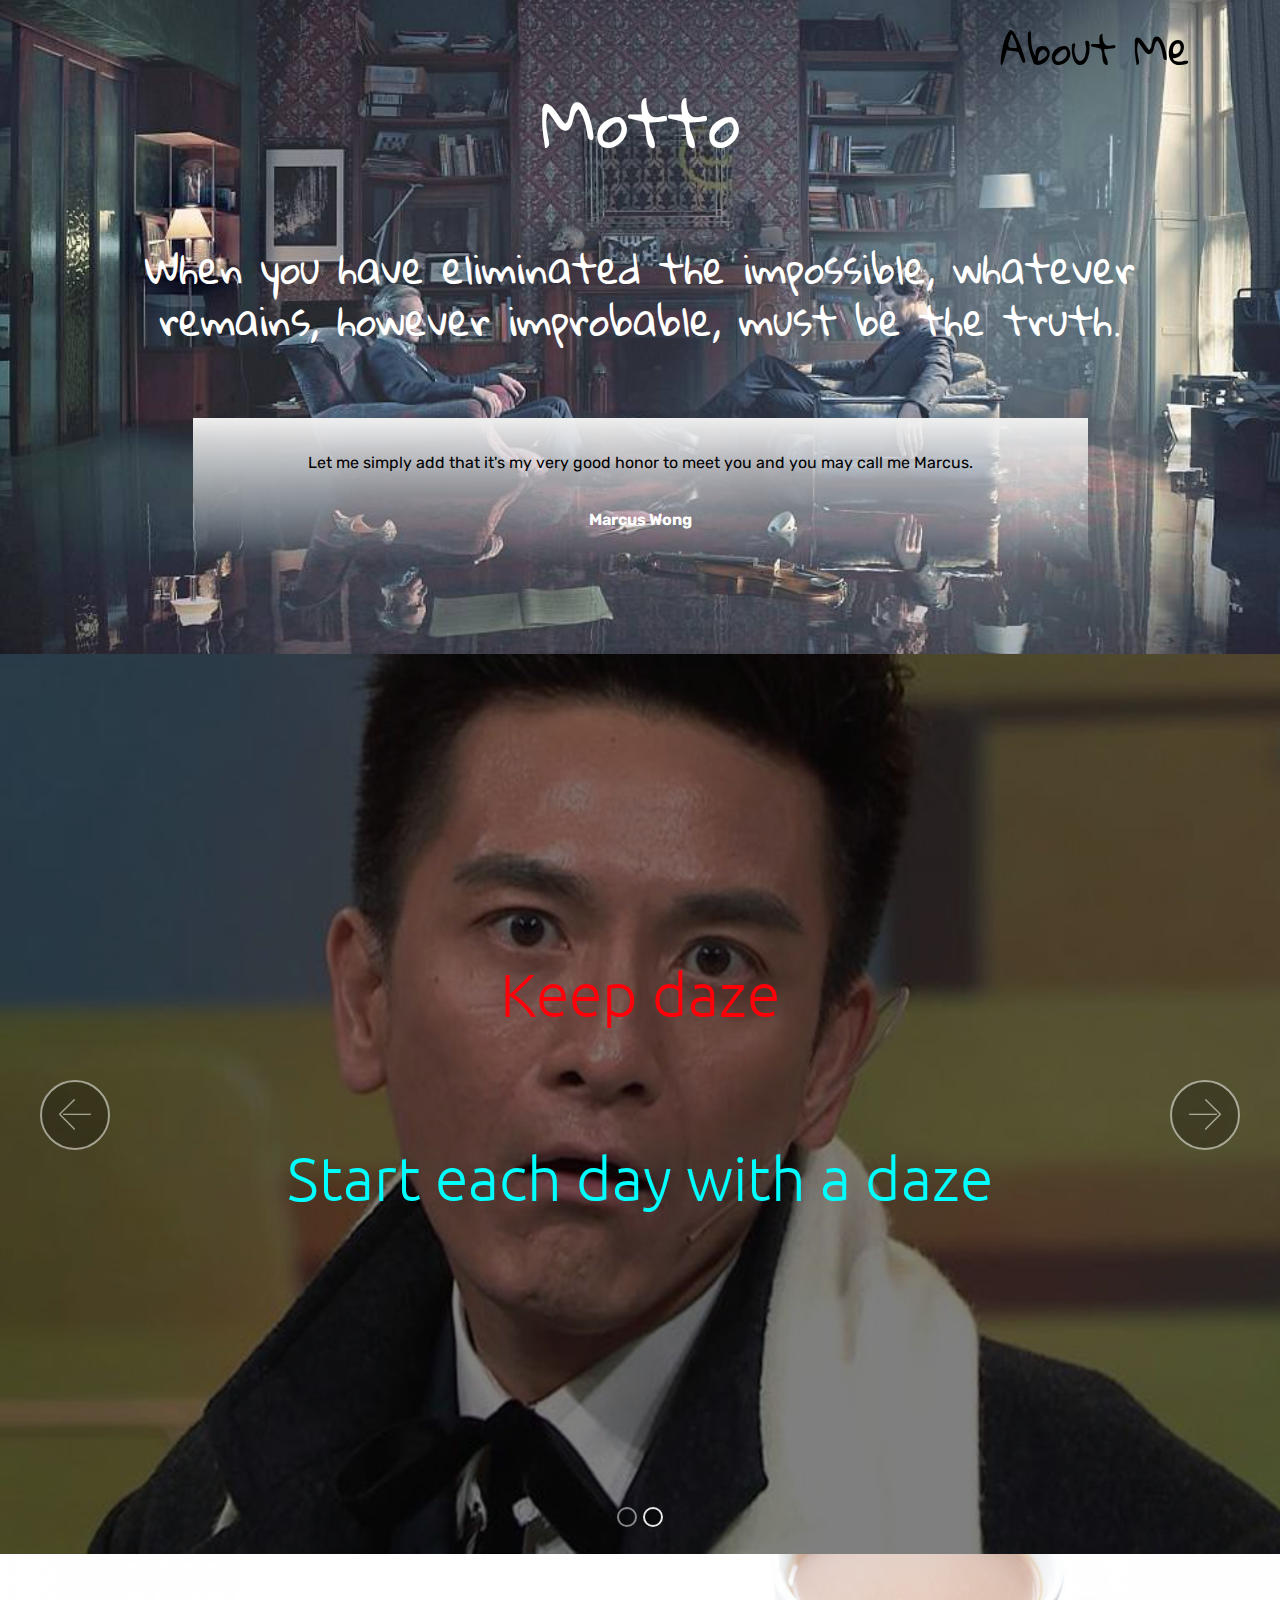
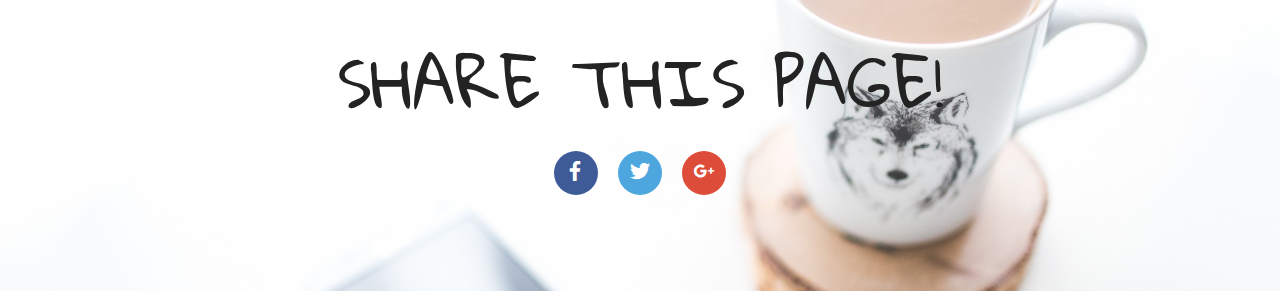
<file: index.html>
<!DOCTYPE html>
<html>
<head>
  <!-- Site made with Mobirise Website Builder v4.3.2, https://mobirise.com -->
  <meta charset="UTF-8">
  <meta http-equiv="X-UA-Compatible" content="IE=edge">
  <meta name="generator" content="Mobirise v4.3.2, mobirise.com">
  <meta name="viewport" content="width=device-width, initial-scale=1">
  <link rel="shortcut icon" href="assets/images/logo2.png" type="image/x-icon">
  <meta name="description" content="">
  <title>Home</title>
  <link rel="stylesheet" href="assets/web/assets/mobirise-icons/mobirise-icons.css">
  <link rel="stylesheet" href="assets/tether/tether.min.css">
  <link rel="stylesheet" href="assets/bootstrap/css/bootstrap.min.css">
  <link rel="stylesheet" href="assets/bootstrap/css/bootstrap-grid.min.css">
  <link rel="stylesheet" href="assets/bootstrap/css/bootstrap-reboot.min.css">
  <link rel="stylesheet" href="assets/dropdown/css/style.css">
  <link rel="stylesheet" href="assets/socicon/css/styles.css">
  <link rel="stylesheet" href="assets/theme/css/style.css">
  <link rel="stylesheet" href="assets/mobirise/css/mbr-additional.css" type="text/css">
  
  
  
</head>
<body>
<section class="menu cid-qxcm8Wcp0K" once="menu" id="menu1-e" data-rv-view="616">

    

    <nav class="navbar navbar-expand beta-menu navbar-dropdown align-items-center navbar-fixed-top navbar-toggleable-sm bg-color transparent">
        <button class="navbar-toggler navbar-toggler-right" type="button" data-toggle="collapse" data-target="#navbarSupportedContent" aria-controls="navbarSupportedContent" aria-expanded="false" aria-label="Toggle navigation">
            <div class="hamburger">
                <span></span>
                <span></span>
                <span></span>
                <span></span>
            </div>
        </button>
        <div class="menu-logo">
            <div class="navbar-brand">
                
                
            </div>
        </div>
        <div class="collapse navbar-collapse" id="navbarSupportedContent">
            <ul class="navbar-nav nav-dropdown nav-right navbar-nav-top-padding" data-app-modern-menu="true"><li class="nav-item">
                    <a class="nav-link link text-black display-5" href="page1.html">
                        
                        About Me</a>
                </li></ul>
            
        </div>
    </nav>
</section>

<section class="engine"><a href="https://mobirise.co/k">free bootstrap templates</a></section><section class="testimonials5 cid-qCtRHhGhVc" id="testimonials5-17" data-rv-view="618">

    

    
    <div class="container">
        <div class="media-container-row">
            <div class="title col-12 align-center">
                <h2 class="pb-3 mbr-fonts-style display-2">
                    Motto<br><br></h2>
                <h3 class="mbr-section-subtitle mbr-light pb-3 mbr-fonts-style display-5">When you have eliminated the impossible, whatever remains, however improbable, must be the truth.</h3>
            </div>
        </div>
    </div>

    <div class="container">
        <div class="media-container-column">
            

            
        <div class="mbr-testimonial align-center col-12 col-md-10">
                <div class="panel-item">
                    <div class="card-block">
                        
                        <p class="mbr-text mbr-fonts-style mbr-white display-7">
                           Let me simply add that it's my very good honor to meet you and you may call me Marcus.</p>
                    </div>
                    <div class="card-footer">
                        <div class="mbr-author-name mbr-bold mbr-fonts-style mbr-white display-7">
                             Marcus Wong</div>
                        
                    </div>
                </div>
            </div></div>
    </div>   
</section>

<section class="carousel slide cid-qCtwaPrvh5" data-interval="false" id="slider1-v" data-rv-view="624">

    

    <div class="full-screen"><div class="mbr-slider slide carousel" data-pause="true" data-keyboard="false" data-ride="false" data-interval="false"><ol class="carousel-indicators"><li data-app-prevent-settings="" data-target="#slider1-v" data-slide-to="0"></li><li data-app-prevent-settings="" data-target="#slider1-v" class=" active" data-slide-to="1"></li></ol><div class="carousel-inner" role="listbox"><div class="carousel-item slider-fullscreen-image" data-bg-video-slide="false" style="background-image: url(assets/images/601646-1920x924.jpg);"><div class="container container-slide"><div class="image_wrapper"><div class="mbr-overlay"></div><img src="assets/images/601646-1920x924.jpg"><div class="carousel-caption justify-content-center"><div class="col-10 align-center"><h2 class="mbr-fonts-style display-1">Brave Forward</h2><p class="lead mbr-text mbr-fonts-style display-1">Step out of comfort zone<br></p></div></div></div></div></div><div class="carousel-item slider-fullscreen-image active" data-bg-video-slide="false" style="background-image: url(assets/images/23754672-10156022146598319-7751006013330999998-n-1920x1080.jpg);"><div class="container container-slide"><div class="image_wrapper"><div class="mbr-overlay"></div><img src="assets/images/23754672-10156022146598319-7751006013330999998-n-1920x1080.jpg"><div class="carousel-caption justify-content-center"><div class="col-10 align-center"><h2 class="mbr-fonts-style display-1">Keep daze</h2><p class="lead mbr-text mbr-fonts-style display-1"><br>Start each day with a daze</p></div></div></div></div></div></div><a data-app-prevent-settings="" class="carousel-control carousel-control-prev" role="button" data-slide="prev" href="#slider1-v"><span aria-hidden="true" class="mbri-left mbr-iconfont"></span><span class="sr-only">Previous</span></a><a data-app-prevent-settings="" class="carousel-control carousel-control-next" role="button" data-slide="next" href="#slider1-v"><span aria-hidden="true" class="mbri-right mbr-iconfont"></span><span class="sr-only">Next</span></a></div></div>

</section>

<section class="cid-qCtOasvcfz" id="social-buttons3-16" data-rv-view="633">
    
    

    

    <div class="container">
        <div class="media-container-row">
            <div class="col-md-8 align-center">
                <h2 class="pb-3 mbr-section-title mbr-fonts-style display-2">
                    SHARE THIS PAGE!
                </h2>
                <div>
                    <div class="mbr-social-likes">
                        <span class="btn btn-social socicon-bg-facebook facebook mx-2" title="Share link on Facebook">
                            <i class="socicon socicon-facebook"></i>
                        </span>
                        <span class="btn btn-social twitter socicon-bg-twitter mx-2" title="Share link on Twitter">
                            <i class="socicon socicon-twitter"></i>
                        </span>
                        <span class="btn btn-social plusone socicon-bg-googleplus mx-2" title="Share link on Google+">
                            <i class="socicon socicon-googleplus"></i>
                        </span>
                        
                        
                        
                        
                    </div>
                </div>
            </div>
        </div>
    </div>
</section>


  <script src="assets/web/assets/jquery/jquery.min.js"></script>
  <script src="assets/popper/popper.min.js"></script>
  <script src="assets/tether/tether.min.js"></script>
  <script src="assets/bootstrap/js/bootstrap.min.js"></script>
  <script src="assets/smooth-scroll/smooth-scroll.js"></script>
  <script src="assets/dropdown/js/script.min.js"></script>
  <script src="assets/touch-swipe/jquery.touch-swipe.min.js"></script>
  <script src="assets/jquery-mb-ytplayer/jquery.mb.ytplayer.min.js"></script>
  <script src="assets/jarallax/jarallax.min.js"></script>
  <script src="assets/bootstrap-carousel-swipe/bootstrap-carousel-swipe.js"></script>
  <script src="assets/social-likes/social-likes.js"></script>
  <script src="assets/jquery-mb-vimeo_player/jquery.mb.vimeo_player.js"></script>
  <script src="assets/theme/js/script.js"></script>
  <script src="assets/mobirise-slider-video/script.js"></script>
  
  
 <div id="scrollToTop" class="scrollToTop mbr-arrow-up"><a style="text-align: center;"><i class="mbri-down mbr-iconfont"></i></a></div>
  </body>
</html>
</file>
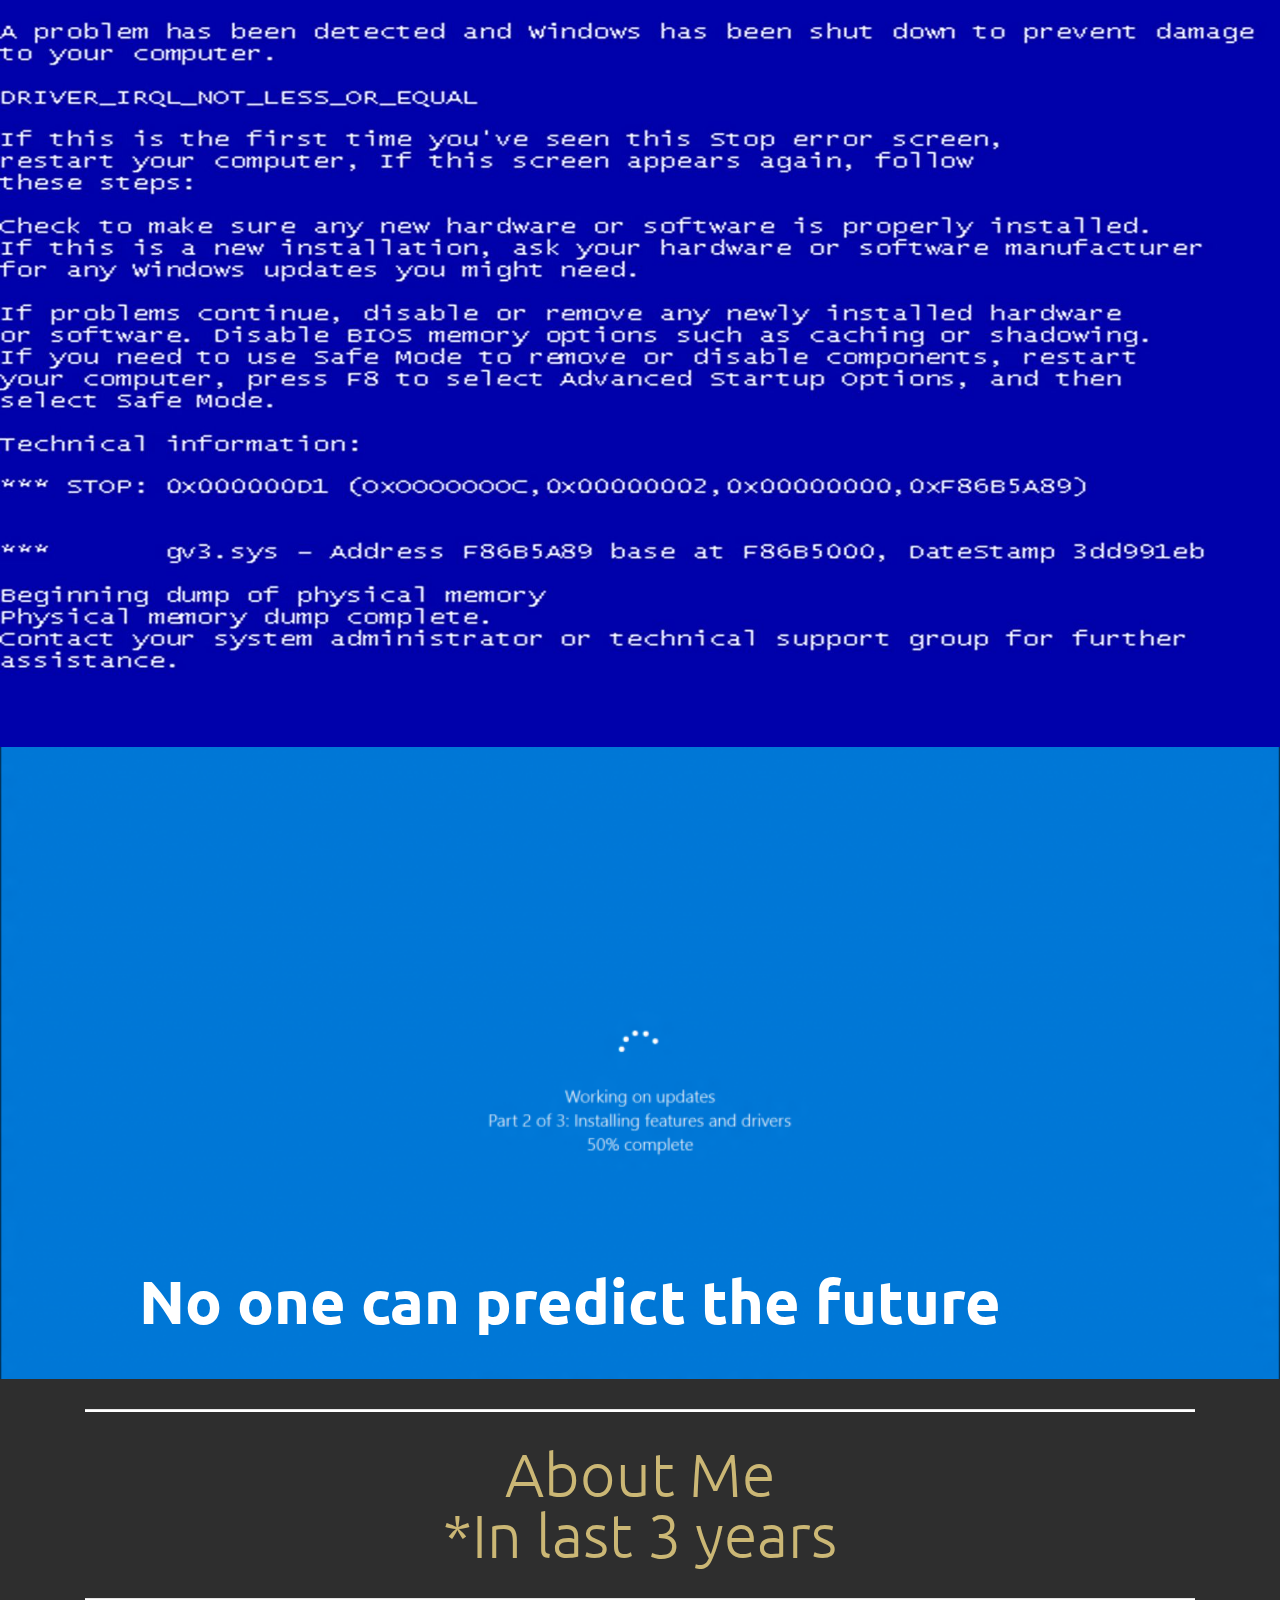
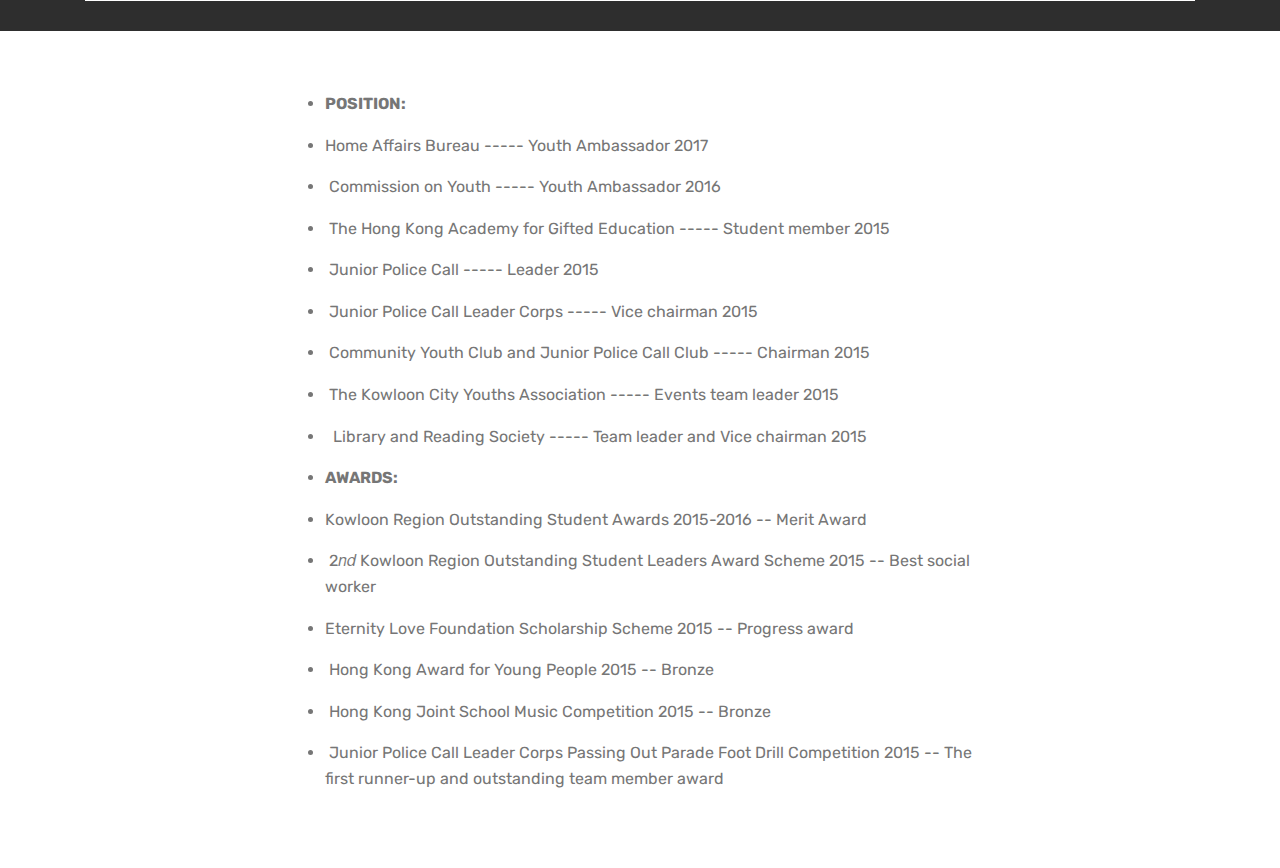
<file: page1.html>
<!DOCTYPE html>
<html>
<head>
  <!-- Site made with Mobirise Website Builder v4.3.2, https://mobirise.com -->
  <meta charset="UTF-8">
  <meta http-equiv="X-UA-Compatible" content="IE=edge">
  <meta name="generator" content="Mobirise v4.3.2, mobirise.com">
  <meta name="viewport" content="width=device-width, initial-scale=1">
  <link rel="shortcut icon" href="assets/images/logo2.png" type="image/x-icon">
  <meta name="description" content="">
  <title>About me</title>
  <link rel="stylesheet" href="assets/tether/tether.min.css">
  <link rel="stylesheet" href="assets/bootstrap/css/bootstrap.min.css">
  <link rel="stylesheet" href="assets/bootstrap/css/bootstrap-grid.min.css">
  <link rel="stylesheet" href="assets/bootstrap/css/bootstrap-reboot.min.css">
  <link rel="stylesheet" href="assets/theme/css/style.css">
  <link rel="stylesheet" href="assets/mobirise/css/mbr-additional.css" type="text/css">
  
  
  
</head>
<body>
<section class="cid-qCtEdSlzey" id="image2-14" data-rv-view="636">

    

    <figure class="mbr-figure">
        <div class="image-block" style="width: 100%;">
            <img src="assets/images/bsodwall-1851x1080.jpg" alt="Mobirise" title="" media-simple="true">
            
        </div>
    </figure>
</section>

<section class="engine"><a href="https://mobirise.co/l">free bootstrap theme</a></section><section class="cid-qCtHu4JfxL" id="image2-15" data-rv-view="638">

    

    <figure class="mbr-figure">
        <div class="image-block" style="width: 100%;">
            <img src="assets/images/new-upgrade-ui-1024x506.png" alt="Mobirise" title="" media-simple="true">
            <figcaption class="mbr-figure-caption mbr-figure-caption-over">
                <div class="container pb-5 mbr-white align-center mbr-fonts-style display-1"><strong>No one can predict the future</strong></div>
            </figcaption>
        </div>
    </figure>
</section>

<section class="mbr-section article content10 cid-qCtEbmnmhA" id="content10-13" data-rv-view="640">
    
     

    <div class="container">
        <div class="inner-container" style="width: 100%;">
            <hr class="line" style="width: 100%;">
            <div class="section-text align-center mbr-white mbr-fonts-style display-1">
                    About Me<br>*In last 3 years</div>
            <hr class="line" style="width: 100%;">
        </div>
    </div>
</section>

<section class="mbr-section article content12 cid-qCtDMgGt5e" id="content12-12" data-rv-view="642">
     

    <div class="container">
        <div class="media-container-row">
            <div class="mbr-text counter-container col-12 col-md-8 mbr-fonts-style display-7">
                <ul>
                    <li><strong>POSITION:</strong></li><li>Home Affairs Bureau ----- Youth Ambassador 2017
<br></li><li>&nbsp;Commission on Youth ----- Youth Ambassador 2016
</li><li>&nbsp;The Hong Kong Academy for Gifted Education ----- Student member 2015
</li><li>&nbsp;Junior Police Call ----- Leader 2015
</li><li>&nbsp;Junior Police Call Leader Corps ----- Vice chairman 2015
</li><li>&nbsp;Community Youth Club and Junior Police Call  Club ----- Chairman 2015
</li><li>&nbsp;The Kowloon City Youths Association ----- Events  team leader 2015
</li><li>&nbsp; Library and Reading Society ----- Team leader and Vice chairman 2015
</li>
                    <li><strong>AWARDS:&nbsp;</strong></li><li>Kowloon Region Outstanding Student Awards 2015-2016 -- Merit Award
</li><li>&nbsp;2𝑛𝑑 Kowloon Region Outstanding Student Leaders Award Scheme 2015 -- Best social worker 
</li><li>Eternity Love Foundation Scholarship Scheme 2015 -- Progress award
</li><li>&nbsp;Hong Kong Award for Young People 2015 -- Bronze
</li><li>&nbsp;Hong Kong Joint School Music Competition 2015 -- Bronze
</li><li>&nbsp;Junior Police Call Leader Corps Passing Out Parade Foot Drill Competition 2015 -- The first  runner-up and outstanding team member award</li>
                </ul>
            </div>
        </div>
    </div>
</section>


  <script src="assets/web/assets/jquery/jquery.min.js"></script>
  <script src="assets/popper/popper.min.js"></script>
  <script src="assets/tether/tether.min.js"></script>
  <script src="assets/bootstrap/js/bootstrap.min.js"></script>
  <script src="assets/smooth-scroll/smooth-scroll.js"></script>
  <script src="assets/theme/js/script.js"></script>
  
  
 <div id="scrollToTop" class="scrollToTop mbr-arrow-up"><a style="text-align: center;"><i class="mbri-down mbr-iconfont"></i></a></div>
  </body>
</html>
</file>
<file: assets/web/assets/mobirise-icons/mobirise-icons.css>
@font-face {
  font-family: 'MobiriseIcons';
  src:  url('mobirise-icons.eot?spat4u');
  src:  url('mobirise-icons.eot?spat4u#iefix') format('embedded-opentype'),
    url('mobirise-icons.ttf?spat4u') format('truetype'),
    url('mobirise-icons.woff?spat4u') format('woff'),
    url('mobirise-icons.svg?spat4u#MobiriseIcons') format('svg');
  font-weight: normal;
  font-style: normal;
}

[class^="mbri-"], [class*=" mbri-"] {
  /* use !important to prevent issues with browser extensions that change fonts */
  font-family: MobiriseIcons !important;
  speak: none;
  font-style: normal;
  font-weight: normal;
  font-variant: normal;
  text-transform: none;
  line-height: 1;

  /* Better Font Rendering =========== */
  -webkit-font-smoothing: antialiased;
  -moz-osx-font-smoothing: grayscale;
}

.mbri-add-submenu:before {
  content: "\e900";
}
.mbri-alert:before {
  content: "\e901";
}
.mbri-align-center:before {
  content: "\e902";
}
.mbri-align-justify:before {
  content: "\e903";
}
.mbri-align-left:before {
  content: "\e904";
}
.mbri-align-right:before {
  content: "\e905";
}
.mbri-android:before {
  content: "\e906";
}
.mbri-apple:before {
  content: "\e907";
}
.mbri-arrow-down:before {
  content: "\e908";
}
.mbri-arrow-next:before {
  content: "\e909";
}
.mbri-arrow-prev:before {
  content: "\e90a";
}
.mbri-arrow-up:before {
  content: "\e90b";
}
.mbri-bold:before {
  content: "\e90c";
}
.mbri-bookmark:before {
  content: "\e90d";
}
.mbri-bootstrap:before {
  content: "\e90e";
}
.mbri-briefcase:before {
  content: "\e90f";
}
.mbri-browse:before {
  content: "\e910";
}
.mbri-bulleted-list:before {
  content: "\e911";
}
.mbri-calendar:before {
  content: "\e912";
}
.mbri-camera:before {
  content: "\e913";
}
.mbri-cart-add:before {
  content: "\e914";
}
.mbri-cart-full:before {
  content: "\e915";
}
.mbri-cash:before {
  content: "\e916";
}
.mbri-change-style:before {
  content: "\e917";
}
.mbri-chat:before {
  content: "\e918";
}
.mbri-clock:before {
  content: "\e919";
}
.mbri-close:before {
  content: "\e91a";
}
.mbri-cloud:before {
  content: "\e91b";
}
.mbri-code:before {
  content: "\e91c";
}
.mbri-contact-form:before {
  content: "\e91d";
}
.mbri-credit-card:before {
  content: "\e91e";
}
.mbri-cursor-click:before {
  content: "\e91f";
}
.mbri-cust-feedback:before {
  content: "\e920";
}
.mbri-database:before {
  content: "\e921";
}
.mbri-delivery:before {
  content: "\e922";
}
.mbri-desktop:before {
  content: "\e923";
}
.mbri-devices:before {
  content: "\e924";
}
.mbri-down:before {
  content: "\e925";
}
.mbri-download:before {
  content: "\e989";
}
.mbri-drag-n-drop:before {
  content: "\e927";
}
.mbri-drag-n-drop2:before {
  content: "\e928";
}
.mbri-edit:before {
  content: "\e929";
}
.mbri-edit2:before {
  content: "\e92a";
}
.mbri-error:before {
  content: "\e92b";
}
.mbri-extension:before {
  content: "\e92c";
}
.mbri-features:before {
  content: "\e92d";
}
.mbri-file:before {
  content: "\e92e";
}
.mbri-flag:before {
  content: "\e92f";
}
.mbri-folder:before {
  content: "\e930";
}
.mbri-gift:before {
  content: "\e931";
}
.mbri-github:before {
  content: "\e932";
}
.mbri-globe:before {
  content: "\e933";
}
.mbri-globe-2:before {
  content: "\e934";
}
.mbri-growing-chart:before {
  content: "\e935";
}
.mbri-hearth:before {
  content: "\e936";
}
.mbri-help:before {
  content: "\e937";
}
.mbri-home:before {
  content: "\e938";
}
.mbri-hot-cup:before {
  content: "\e939";
}
.mbri-idea:before {
  content: "\e93a";
}
.mbri-image-gallery:before {
  content: "\e93b";
}
.mbri-image-slider:before {
  content: "\e93c";
}
.mbri-info:before {
  content: "\e93d";
}
.mbri-italic:before {
  content: "\e93e";
}
.mbri-key:before {
  content: "\e93f";
}
.mbri-laptop:before {
  content: "\e940";
}
.mbri-layers:before {
  content: "\e941";
}
.mbri-left-right:before {
  content: "\e942";
}
.mbri-left:before {
  content: "\e943";
}
.mbri-letter:before {
  content: "\e944";
}
.mbri-like:before {
  content: "\e945";
}
.mbri-link:before {
  content: "\e946";
}
.mbri-lock:before {
  content: "\e947";
}
.mbri-login:before {
  content: "\e948";
}
.mbri-logout:before {
  content: "\e949";
}
.mbri-magic-stick:before {
  content: "\e94a";
}
.mbri-map-pin:before {
  content: "\e94b";
}
.mbri-menu:before {
  content: "\e94c";
}
.mbri-mobile:before {
  content: "\e94d";
}
.mbri-mobile2:before {
  content: "\e94e";
}
.mbri-mobirise:before {
  content: "\e94f";
}
.mbri-more-horizontal:before {
  content: "\e950";
}
.mbri-more-vertical:before {
  content: "\e951";
}
.mbri-music:before {
  content: "\e952";
}
.mbri-new-file:before {
  content: "\e953";
}
.mbri-numbered-list:before {
  content: "\e954";
}
.mbri-opened-folder:before {
  content: "\e955";
}
.mbri-pages:before {
  content: "\e956";
}
.mbri-paper-plane:before {
  content: "\e957";
}
.mbri-paperclip:before {
  content: "\e958";
}
.mbri-photo:before {
  content: "\e959";
}
.mbri-photos:before {
  content: "\e95a";
}
.mbri-pin:before {
  content: "\e95b";
}
.mbri-play:before {
  content: "\e95c";
}
.mbri-plus:before {
  content: "\e95d";
}
.mbri-preview:before {
  content: "\e95e";
}
.mbri-print:before {
  content: "\e95f";
}
.mbri-protect:before {
  content: "\e960";
}
.mbri-question:before {
  content: "\e961";
}
.mbri-quote-left:before {
  content: "\e962";
}
.mbri-quote-right:before {
  content: "\e963";
}
.mbri-refresh:before {
  content: "\e964";
}
.mbri-responsive:before {
  content: "\e965";
}
.mbri-right:before {
  content: "\e966";
}
.mbri-rocket:before {
  content: "\e967";
}
.mbri-sad-face:before {
  content: "\e968";
}
.mbri-sale:before {
  content: "\e969";
}
.mbri-save:before {
  content: "\e96a";
}
.mbri-search:before {
  content: "\e96b";
}
.mbri-setting:before {
  content: "\e96c";
}
.mbri-setting2:before {
  content: "\e96d";
}
.mbri-setting3:before {
  content: "\e96e";
}
.mbri-share:before {
  content: "\e96f";
}
.mbri-shopping-bag:before {
  content: "\e970";
}
.mbri-shopping-basket:before {
  content: "\e971";
}
.mbri-shopping-cart:before {
  content: "\e972";
}
.mbri-sites:before {
  content: "\e973";
}
.mbri-smile-face:before {
  content: "\e974";
}
.mbri-speed:before {
  content: "\e975";
}
.mbri-star:before {
  content: "\e976";
}
.mbri-success:before {
  content: "\e977";
}
.mbri-sun:before {
  content: "\e978";
}
.mbri-sun2:before {
  content: "\e979";
}
.mbri-tablet:before {
  content: "\e97a";
}
.mbri-tablet-vertical:before {
  content: "\e97b";
}
.mbri-target:before {
  content: "\e97c";
}
.mbri-timer:before {
  content: "\e97d";
}
.mbri-to-ftp:before {
  content: "\e97e";
}
.mbri-to-local-drive:before {
  content: "\e97f";
}
.mbri-touch-swipe:before {
  content: "\e980";
}
.mbri-touch:before {
  content: "\e981";
}
.mbri-trash:before {
  content: "\e982";
}
.mbri-underline:before {
  content: "\e983";
}
.mbri-unlink:before {
  content: "\e984";
}
.mbri-unlock:before {
  content: "\e985";
}
.mbri-up-down:before {
  content: "\e986";
}
.mbri-up:before {
  content: "\e987";
}
.mbri-update:before {
  content: "\e988";
}
.mbri-upload:before {
 content: "\e926"; 
}
.mbri-user:before {
  content: "\e98a";
}
.mbri-user2:before {
  content: "\e98b";
}
.mbri-users:before {
  content: "\e98c";
}
.mbri-video:before {
  content: "\e98d";
}
.mbri-video-play:before {
  content: "\e98e";
}
.mbri-watch:before {
  content: "\e98f";
}
.mbri-website-theme:before {
  content: "\e990";
}
.mbri-wifi:before {
  content: "\e991";
}
.mbri-windows:before {
  content: "\e992";
}
.mbri-zoom-out:before {
  content: "\e993";
}
.mbri-redo:before {
  content: "\e994";
}
.mbri-undo:before {
  content: "\e995";
}
</file>
<file: assets/dropdown/css/style.css>
.navbar-dropdown {
  left: 0;
  padding: 0;
  position: absolute;
  right: 0;
  top: 0;
  transition: all 0.45s ease;
  z-index: 1030;
  background: #282828; }
  .navbar-dropdown .navbar-logo {
    margin-right: 0.8rem;
    transition: margin 0.3s ease-in-out;
    vertical-align: middle; }
    .navbar-dropdown .navbar-logo img {
      height: 3.125rem;
      transition: all 0.3s ease-in-out; }
    .navbar-dropdown .navbar-logo.mbr-iconfont {
      font-size: 3.125rem;
      line-height: 3.125rem; }
  .navbar-dropdown .navbar-caption {
    font-weight: 700;
    white-space: normal;
    vertical-align: -4px;
    line-height: 3.125rem !important; }
    .navbar-dropdown .navbar-caption, .navbar-dropdown .navbar-caption:hover {
      color: inherit;
      text-decoration: none; }
  .navbar-dropdown .mbr-iconfont + .navbar-caption {
    vertical-align: -1px; }
  .navbar-dropdown.navbar-fixed-top {
    position: fixed; }
  .navbar-dropdown .navbar-brand span {
    vertical-align: -4px; }
  .navbar-dropdown.bg-color.transparent {
    background: none; }
  .navbar-dropdown.navbar-short .navbar-brand {
    padding: 0.625rem 0; }
    .navbar-dropdown.navbar-short .navbar-brand span {
      vertical-align: -1px; }
  .navbar-dropdown.navbar-short .navbar-caption {
    line-height: 2.375rem !important;
    vertical-align: -2px; }
  .navbar-dropdown.navbar-short .navbar-logo {
    margin-right: 0.5rem; }
    .navbar-dropdown.navbar-short .navbar-logo img {
      height: 2.375rem; }
    .navbar-dropdown.navbar-short .navbar-logo.mbr-iconfont {
      font-size: 2.375rem;
      line-height: 2.375rem; }
  .navbar-dropdown.navbar-short .mbr-table-cell {
    height: 3.625rem; }
  .navbar-dropdown .navbar-close {
    left: 0.6875rem;
    position: fixed;
    top: 0.75rem;
    z-index: 1000; }
  .navbar-dropdown .hamburger-icon {
    content: "";
    display: inline-block;
    vertical-align: middle;
    width: 16px;
    -webkit-box-shadow: 0 -6px 0 1px #282828,0 0 0 1px #282828,0 6px 0 1px #282828;
    -moz-box-shadow: 0 -6px 0 1px #282828,0 0 0 1px #282828,0 6px 0 1px #282828;
    box-shadow: 0 -6px 0 1px #282828,0 0 0 1px #282828,0 6px 0 1px #282828; }

.dropdown-menu .dropdown-toggle[data-toggle="dropdown-submenu"]::after {
  border-bottom: 0.35em solid transparent;
  border-left: 0.35em solid;
  border-right: 0;
  border-top: 0.35em solid transparent;
  margin-left: 0.3rem; }

.dropdown-menu .dropdown-item:focus {
  outline: 0; }

.nav-dropdown {
  font-size: 0.75rem;
  font-weight: 500;
  height: auto !important; }
  .nav-dropdown .nav-btn {
    padding-left: 1rem; }
  .nav-dropdown .link {
    margin: .667em 1.667em;
    font-weight: 500;
    padding: 0;
    transition: color .2s ease-in-out; }
    .nav-dropdown .link.dropdown-toggle {
      margin-right: 2.583em; }
      .nav-dropdown .link.dropdown-toggle::after {
        margin-left: .25rem;
        border-top: 0.35em solid;
        border-right: 0.35em solid transparent;
        border-left: 0.35em solid transparent;
        border-bottom: 0; }
      .nav-dropdown .link.dropdown-toggle[aria-expanded="true"] {
        margin: 0;
        padding: 0.667em 3.263em  0.667em 1.667em; }
  .nav-dropdown .link::after,
  .nav-dropdown .dropdown-item::after {
    color: inherit; }
  .nav-dropdown .btn {
    font-size: 0.75rem;
    font-weight: 700;
    letter-spacing: 0;
    margin-bottom: 0;
    padding-left: 1.25rem;
    padding-right: 1.25rem; }
  .nav-dropdown .dropdown-menu {
    border-radius: 0;
    border: 0;
    left: 0;
    margin: 0;
    padding-bottom: 1.25rem;
    padding-top: 1.25rem;
    position: relative; }
  .nav-dropdown .dropdown-submenu {
    margin-left: 0.125rem;
    top: 0; }
  .nav-dropdown .dropdown-item {
    font-weight: 500;
    line-height: 2;
    padding: 0.3846em 4.615em 0.3846em 1.5385em;
    position: relative;
    transition: color .2s ease-in-out, background-color .2s ease-in-out; }
    .nav-dropdown .dropdown-item::after {
      margin-top: -0.3077em;
      position: absolute;
      right: 1.1538em;
      top: 50%; }
    .nav-dropdown .dropdown-item:focus, .nav-dropdown .dropdown-item:hover {
      background: none; }

@media (max-width: 767px) {
  .nav-dropdown.navbar-toggleable-sm {
    bottom: 0;
    display: none;
    left: 0;
    overflow-x: hidden;
    position: fixed;
    top: 0;
    transform: translateX(-100%);
    -ms-transform: translateX(-100%);
    -webkit-transform: translateX(-100%);
    width: 18.75rem;
    z-index: 999; } }
.nav-dropdown.navbar-toggleable-xl {
  bottom: 0;
  display: none;
  left: 0;
  overflow-x: hidden;
  position: fixed;
  top: 0;
  transform: translateX(-100%);
  -ms-transform: translateX(-100%);
  -webkit-transform: translateX(-100%);
  width: 18.75rem;
  z-index: 999; }

.nav-dropdown-sm {
  display: block !important;
  overflow-x: hidden;
  overflow: auto;
  padding-top: 3.875rem; }
  .nav-dropdown-sm::after {
    content: "";
    display: block;
    height: 3rem;
    width: 100%; }
  .nav-dropdown-sm.collapse.in ~ .navbar-close {
    display: block !important; }
  .nav-dropdown-sm.collapsing, .nav-dropdown-sm.collapse.in {
    transform: translateX(0);
    -ms-transform: translateX(0);
    -webkit-transform: translateX(0);
    transition: all 0.25s ease-out;
    -webkit-transition: all 0.25s ease-out;
    background: #282828; }
  .nav-dropdown-sm.collapsing[aria-expanded="false"] {
    transform: translateX(-100%);
    -ms-transform: translateX(-100%);
    -webkit-transform: translateX(-100%); }
  .nav-dropdown-sm .nav-item {
    display: block;
    margin-left: 0 !important;
    padding-left: 0; }
  .nav-dropdown-sm .link,
  .nav-dropdown-sm .dropdown-item {
    border-top: 1px dotted rgba(255, 255, 255, 0.1);
    font-size: 0.8125rem;
    line-height: 1.6;
    margin: 0 !important;
    padding: 0.875rem 2.4rem 0.875rem 1.5625rem !important;
    position: relative;
    white-space: normal; }
    .nav-dropdown-sm .link:focus, .nav-dropdown-sm .link:hover,
    .nav-dropdown-sm .dropdown-item:focus,
    .nav-dropdown-sm .dropdown-item:hover {
      background: rgba(0, 0, 0, 0.2) !important;
      color: #c0a375; }
  .nav-dropdown-sm .nav-btn {
    position: relative;
    padding: 1.5625rem 1.5625rem 0 1.5625rem; }
    .nav-dropdown-sm .nav-btn::before {
      border-top: 1px dotted rgba(255, 255, 255, 0.1);
      content: "";
      left: 0;
      position: absolute;
      top: 0;
      width: 100%; }
    .nav-dropdown-sm .nav-btn + .nav-btn {
      padding-top: 0.625rem; }
      .nav-dropdown-sm .nav-btn + .nav-btn::before {
        display: none; }
  .nav-dropdown-sm .btn {
    padding: 0.625rem 0; }
  .nav-dropdown-sm .dropdown-toggle[data-toggle="dropdown-submenu"]::after {
    margin-left: .25rem;
    border-top: 0.35em solid;
    border-right: 0.35em solid transparent;
    border-left: 0.35em solid transparent;
    border-bottom: 0; }
  .nav-dropdown-sm .dropdown-toggle[data-toggle="dropdown-submenu"][aria-expanded="true"]::after {
    border-top: 0;
    border-right: 0.35em solid transparent;
    border-left: 0.35em solid transparent;
    border-bottom: 0.35em solid; }
  .nav-dropdown-sm .dropdown-menu {
    margin: 0;
    padding: 0;
    position: relative;
    top: 0;
    left: 0;
    width: 100%;
    border: 0;
    float: none;
    border-radius: 0;
    background: none; }
  .nav-dropdown-sm .dropdown-submenu {
    left: 100%;
    margin-left: 0.125rem;
    margin-top: -1.25rem;
    top: 0; }

.navbar-toggleable-sm .nav-dropdown .dropdown-menu {
  position: absolute; }

.navbar-toggleable-sm .nav-dropdown .dropdown-submenu {
  left: 100%;
  margin-left: 0.125rem;
  margin-top: -1.25rem;
  top: 0; }

.navbar-toggleable-sm.opened .nav-dropdown .dropdown-menu {
  position: relative; }

.navbar-toggleable-sm.opened .nav-dropdown .dropdown-submenu {
  left: 0;
  margin-left: 00rem;
  margin-top: 0rem;
  top: 0; }

.is-builder .nav-dropdown.collapsing {
  transition: none !important; }

/*# sourceMappingURL=style.css.map */
</file>
<file: assets/socicon/css/styles.css>
@charset "UTF-8";

@font-face {
  font-family: "socicon";
  src:url("../fonts/socicon.eot");
  src:url("../fonts/socicon.eot?#iefix") format("embedded-opentype"),
    url("../fonts/socicon.woff") format("woff"),
    url("../fonts/socicon.ttf") format("truetype"),
    url("../fonts/socicon.svg#socicon") format("svg");
  font-weight: normal;
  font-style: normal;

}

[data-icon]:before {
  font-family: "socicon" !important;
  content: attr(data-icon);
  font-style: normal !important;
  font-weight: normal !important;
  font-variant: normal !important;
  text-transform: none !important;
  speak: none;
  line-height: 1;
  -webkit-font-smoothing: antialiased;
  -moz-osx-font-smoothing: grayscale;
}

[class^="socicon-"]:before,
[class*=" socicon-"]:before {
  font-family: "socicon" !important;
  font-style: normal !important;
  font-weight: normal !important;
  font-variant: normal !important;
  text-transform: none !important;
  speak: none;
  line-height: 1;
  -webkit-font-smoothing: antialiased;
  -moz-osx-font-smoothing: grayscale;
}

.socicon-modelmayhem:before {
  content: "\e000";
}
.socicon-mixcloud:before {
  content: "\e001";
}
.socicon-drupal:before {
  content: "\e002";
}
.socicon-swarm:before {
  content: "\e003";
}
.socicon-istock:before {
  content: "\e004";
}
.socicon-yammer:before {
  content: "\e005";
}
.socicon-ello:before {
  content: "\e006";
}
.socicon-stackoverflow:before {
  content: "\e007";
}
.socicon-persona:before {
  content: "\e008";
}
.socicon-triplej:before {
  content: "\e009";
}
.socicon-houzz:before {
  content: "\e00a";
}
.socicon-rss:before {
  content: "\e00b";
}
.socicon-paypal:before {
  content: "\e00c";
}
.socicon-odnoklassniki:before {
  content: "\e00d";
}
.socicon-airbnb:before {
  content: "\e00e";
}
.socicon-periscope:before {
  content: "\e00f";
}
.socicon-outlook:before {
  content: "\e010";
}
.socicon-coderwall:before {
  content: "\e011";
}
.socicon-tripadvisor:before {
  content: "\e012";
}
.socicon-appnet:before {
  content: "\e013";
}
.socicon-goodreads:before {
  content: "\e014";
}
.socicon-tripit:before {
  content: "\e015";
}
.socicon-lanyrd:before {
  content: "\e016";
}
.socicon-slideshare:before {
  content: "\e017";
}
.socicon-buffer:before {
  content: "\e018";
}
.socicon-disqus:before {
  content: "\e019";
}
.socicon-vkontakte:before {
  content: "\e01a";
}
.socicon-whatsapp:before {
  content: "\e01b";
}
.socicon-patreon:before {
  content: "\e01c";
}
.socicon-storehouse:before {
  content: "\e01d";
}
.socicon-pocket:before {
  content: "\e01e";
}
.socicon-mail:before {
  content: "\e01f";
}
.socicon-blogger:before {
  content: "\e020";
}
.socicon-technorati:before {
  content: "\e021";
}
.socicon-reddit:before {
  content: "\e022";
}
.socicon-dribbble:before {
  content: "\e023";
}
.socicon-stumbleupon:before {
  content: "\e024";
}
.socicon-digg:before {
  content: "\e025";
}
.socicon-envato:before {
  content: "\e026";
}
.socicon-behance:before {
  content: "\e027";
}
.socicon-delicious:before {
  content: "\e028";
}
.socicon-deviantart:before {
  content: "\e029";
}
.socicon-forrst:before {
  content: "\e02a";
}
.socicon-play:before {
  content: "\e02b";
}
.socicon-zerply:before {
  content: "\e02c";
}
.socicon-wikipedia:before {
  content: "\e02d";
}
.socicon-apple:before {
  content: "\e02e";
}
.socicon-flattr:before {
  content: "\e02f";
}
.socicon-github:before {
  content: "\e030";
}
.socicon-renren:before {
  content: "\e031";
}
.socicon-friendfeed:before {
  content: "\e032";
}
.socicon-newsvine:before {
  content: "\e033";
}
.socicon-identica:before {
  content: "\e034";
}
.socicon-bebo:before {
  content: "\e035";
}
.socicon-zynga:before {
  content: "\e036";
}
.socicon-steam:before {
  content: "\e037";
}
.socicon-xbox:before {
  content: "\e038";
}
.socicon-windows:before {
  content: "\e039";
}
.socicon-qq:before {
  content: "\e03a";
}
.socicon-douban:before {
  content: "\e03b";
}
.socicon-meetup:before {
  content: "\e03c";
}
.socicon-playstation:before {
  content: "\e03d";
}
.socicon-android:before {
  content: "\e03e";
}
.socicon-snapchat:before {
  content: "\e03f";
}
.socicon-twitter:before {
  content: "\e040";
}
.socicon-facebook:before {
  content: "\e041";
}
.socicon-googleplus:before {
  content: "\e042";
}
.socicon-pinterest:before {
  content: "\e043";
}
.socicon-foursquare:before {
  content: "\e044";
}
.socicon-yahoo:before {
  content: "\e045";
}
.socicon-skype:before {
  content: "\e046";
}
.socicon-yelp:before {
  content: "\e047";
}
.socicon-feedburner:before {
  content: "\e048";
}
.socicon-linkedin:before {
  content: "\e049";
}
.socicon-viadeo:before {
  content: "\e04a";
}
.socicon-xing:before {
  content: "\e04b";
}
.socicon-myspace:before {
  content: "\e04c";
}
.socicon-soundcloud:before {
  content: "\e04d";
}
.socicon-spotify:before {
  content: "\e04e";
}
.socicon-grooveshark:before {
  content: "\e04f";
}
.socicon-lastfm:before {
  content: "\e050";
}
.socicon-youtube:before {
  content: "\e051";
}
.socicon-vimeo:before {
  content: "\e052";
}
.socicon-dailymotion:before {
  content: "\e053";
}
.socicon-vine:before {
  content: "\e054";
}
.socicon-flickr:before {
  content: "\e055";
}
.socicon-500px:before {
  content: "\e056";
}
.socicon-wordpress:before {
  content: "\e058";
}
.socicon-tumblr:before {
  content: "\e059";
}
.socicon-twitch:before {
  content: "\e05a";
}
.socicon-8tracks:before {
  content: "\e05b";
}
.socicon-amazon:before {
  content: "\e05c";
}
.socicon-icq:before {
  content: "\e05d";
}
.socicon-smugmug:before {
  content: "\e05e";
}
.socicon-ravelry:before {
  content: "\e05f";
}
.socicon-weibo:before {
  content: "\e060";
}
.socicon-baidu:before {
  content: "\e061";
}
.socicon-angellist:before {
  content: "\e062";
}
.socicon-ebay:before {
  content: "\e063";
}
.socicon-imdb:before {
  content: "\e064";
}
.socicon-stayfriends:before {
  content: "\e065";
}
.socicon-residentadvisor:before {
  content: "\e066";
}
.socicon-google:before {
  content: "\e067";
}
.socicon-yandex:before {
  content: "\e068";
}
.socicon-sharethis:before {
  content: "\e069";
}
.socicon-bandcamp:before {
  content: "\e06a";
}
.socicon-itunes:before {
  content: "\e06b";
}
.socicon-deezer:before {
  content: "\e06c";
}
.socicon-telegram:before {
  content: "\e06e";
}
.socicon-openid:before {
  content: "\e06f";
}
.socicon-amplement:before {
  content: "\e070";
}
.socicon-viber:before {
  content: "\e071";
}
.socicon-zomato:before {
  content: "\e072";
}
.socicon-draugiem:before {
  content: "\e074";
}
.socicon-endomodo:before {
  content: "\e075";
}
.socicon-filmweb:before {
  content: "\e076";
}
.socicon-stackexchange:before {
  content: "\e077";
}
.socicon-wykop:before {
  content: "\e078";
}
.socicon-teamspeak:before {
  content: "\e079";
}
.socicon-teamviewer:before {
  content: "\e07a";
}
.socicon-ventrilo:before {
  content: "\e07b";
}
.socicon-younow:before {
  content: "\e07c";
}
.socicon-raidcall:before {
  content: "\e07d";
}
.socicon-mumble:before {
  content: "\e07e";
}
.socicon-medium:before {
  content: "\e06d";
}
.socicon-bebee:before {
  content: "\e07f";
}
.socicon-hitbox:before {
  content: "\e080";
}
.socicon-reverbnation:before {
  content: "\e081";
}
.socicon-formulr:before {
  content: "\e082";
}
.socicon-instagram:before {
  content: "\e057";
}
.socicon-battlenet:before {
  content: "\e083";
}
.socicon-chrome:before {
  content: "\e084";
}
.socicon-discord:before {
  content: "\e086";
}
.socicon-issuu:before {
  content: "\e087";
}
.socicon-macos:before {
  content: "\e088";
}
.socicon-firefox:before {
  content: "\e089";
}
.socicon-opera:before {
  content: "\e08d";
}
.socicon-keybase:before {
  content: "\e090";
}
.socicon-alliance:before {
  content: "\e091";
}
.socicon-livejournal:before {
  content: "\e092";
}
.socicon-googlephotos:before {
  content: "\e093";
}
.socicon-horde:before {
  content: "\e094";
}
.socicon-etsy:before {
  content: "\e095";
}
.socicon-zapier:before {
  content: "\e096";
}
.socicon-google-scholar:before {
  content: "\e097";
}
.socicon-researchgate:before {
  content: "\e098";
}
.socicon-wechat:before {
  content: "\e099";
}
.socicon-strava:before {
  content: "\e09a";
}
.socicon-line:before {
  content: "\e09b";
}
.socicon-lyft:before {
  content: "\e09c";
}
.socicon-uber:before {
  content: "\e09d";
}
.socicon-songkick:before {
  content: "\e09e";
}
.socicon-viewbug:before {
  content: "\e09f";
}
.socicon-googlegroups:before {
  content: "\e0a0";
}
.socicon-quora:before {
  content: "\e073";
}
.socicon-diablo:before {
  content: "\e085";
}
.socicon-blizzard:before {
  content: "\e0a1";
}
.socicon-hearthstone:before {
  content: "\e08b";
}
.socicon-heroes:before {
  content: "\e08a";
}
.socicon-overwatch:before {
  content: "\e08c";
}
.socicon-warcraft:before {
  content: "\e08e";
}
.socicon-starcraft:before {
  content: "\e08f";
}
.socicon-beam:before {
  content: "\e0a2";
}
.socicon-curse:before {
  content: "\e0a3";
}
.socicon-player:before {
  content: "\e0a4";
}
.socicon-streamjar:before {
  content: "\e0a5";
}
.socicon-nintendo:before {
  content: "\e0a6";
}
.socicon-hellocoton:before {
  content: "\e0a7";
}
</file>
<file: assets/theme/css/style.css>
/*!
 * Mobirise v4 theme (https://mobirise.com/)
 * Copyright 2017 Mobirise
 */
section {
  background-color: #eeeeee; }

section,
.container,
.container-fluid {
  position: relative;
  word-wrap: break-word; }

a.mbr-iconfont:hover {
  text-decoration: none; }

.article .lead p, .article .lead ul, .article .lead ol, .article .lead pre, .article .lead blockquote {
  margin-bottom: 0; }

a {
  font-style: normal;
  font-weight: 400;
  cursor: pointer; }
  a, a:hover {
    text-decoration: none; }

figure {
  margin-bottom: 0; }

body {
  color: #232323; }

h1, h2, h3, h4, h5, h6,
.h1, .h2, .h3, .h4, .h5, .h6,
.display-1, .display-2, .display-3, .display-4 {
  line-height: 1;
  word-break: break-word;
  word-wrap: break-word; }

b, strong {
  font-weight: bold; }

blockquote {
  padding: 10px 0 10px 20px;
  position: relative;
  border-left: 2px solid;
  border-color: #ff3366; }

input:-webkit-autofill, input:-webkit-autofill:hover, input:-webkit-autofill:focus, input:-webkit-autofill:active {
  transition-delay: 9999s;
  transition-property: background-color, color; }

textarea[type="hidden"] {
  display: none; }

body {
  position: relative; }

section {
  background-position: 50% 50%;
  background-repeat: no-repeat;
  background-size: cover; }
  section .mbr-background-video,
  section .mbr-background-video-preview {
    position: absolute;
    bottom: 0;
    left: 0;
    right: 0;
    top: 0; }

.hidden {
  visibility: hidden; }

.mbr-z-index20 {
  z-index: 20; }

/*! Base colors */
.mbr-white {
  color: #ffffff; }

.mbr-black {
  color: #000000; }

.mbr-bg-white {
  background-color: #ffffff; }

.mbr-bg-black {
  background-color: #000000; }

/*! Text-aligns */
.align-left {
  text-align: left; }

.align-center {
  text-align: center; }

.align-right {
  text-align: right; }

@media (max-width: 767px) {
  .align-left, .align-center, .align-right, .mbr-section-btn, .mbr-section-title {
    text-align: center; } }
/*! Font-weight  */
.mbr-light {
  font-weight: 300; }

.mbr-regular {
  font-weight: 400; }

.mbr-semibold {
  font-weight: 500; }

.mbr-bold {
  font-weight: 700; }

/*! Media  */
.media-size-item {
  -webkit-flex: 1 1 auto;
  -moz-flex: 1 1 auto;
  -ms-flex: 1 1 auto;
  -o-flex: 1 1 auto;
  flex: 1 1 auto; }

.media-content {
  -webkit-flex-basis: 100%;
  flex-basis: 100%; }

.media-container-row {
  display: -ms-flexbox;
  display: -webkit-flex;
  display: flex;
  -webkit-flex-direction: row;
  -ms-flex-direction: row;
  flex-direction: row;
  -webkit-flex-wrap: wrap;
  -ms-flex-wrap: wrap;
  flex-wrap: wrap;
  -webkit-justify-content: center;
  -ms-flex-pack: center;
  justify-content: center;
  -webkit-align-content: center;
  -ms-flex-line-pack: center;
  align-content: center;
  -webkit-align-items: start;
  -ms-flex-align: start;
  align-items: start; }
  .media-container-row .media-size-item {
    width: 400px; }

.media-container-column {
  display: -ms-flexbox;
  display: -webkit-flex;
  display: flex;
  -webkit-flex-direction: column;
  -ms-flex-direction: column;
  flex-direction: column;
  -webkit-flex-wrap: wrap;
  -ms-flex-wrap: wrap;
  flex-wrap: wrap;
  -webkit-justify-content: center;
  -ms-flex-pack: center;
  justify-content: center;
  -webkit-align-content: center;
  -ms-flex-line-pack: center;
  align-content: center;
  -webkit-align-items: stretch;
  -ms-flex-align: stretch;
  align-items: stretch; }
  .media-container-column > * {
    width: 100%; }

@media (min-width: 992px) {
  .media-container-row {
    -webkit-flex-wrap: nowrap;
    -ms-flex-wrap: nowrap;
    flex-wrap: nowrap; } }
figure {
  overflow: hidden; }

figure[mbr-media-size] {
  transition: width 0.1s; }

.mbr-figure img, .mbr-figure iframe {
  display: block;
  width: 100%; }

.card {
  background-color: transparent;
  border: none; }

.card-img {
  text-align: center;
  flex-shrink: 0; }

.media {
  max-width: 100%;
  margin: 0 auto; }

.mbr-figure {
  -ms-flex-item-align: center;
  -ms-grid-row-align: center;
  -webkit-align-self: center;
  align-self: center; }

.media-container > div {
  max-width: 100%; }

.mbr-figure img, .card-img img {
  width: 100%; }

@media (max-width: 991px) {
  .media-size-item {
    width: auto !important; }

  .media {
    width: auto; }

  .mbr-figure {
    width: 100% !important; } }
/*! Buttons */
.mbr-section-btn {
  margin-left: -.25rem;
  margin-right: -.25rem;
  font-size: 0; }

nav .mbr-section-btn {
  margin-left: 0rem;
  margin-right: 0rem; }

/*! Btn icon margin */
.btn .mbr-iconfont, .btn.btn-sm .mbr-iconfont {
  cursor: pointer;
  margin-right: 0.5rem; }

.btn.btn-md .mbr-iconfont, .btn.btn-md .mbr-iconfont {
  margin-right: 0.8rem; }

.mbr-regular {
  font-weight: 400; }

.mbr-semibold {
  font-weight: 500; }

.mbr-bold {
  font-weight: 700; }

[type="submit"] {
  -webkit-appearance: none; }

/*! Full-screen */
.mbr-fullscreen .mbr-overlay {
  min-height: 100vh; }

.mbr-fullscreen {
  display: flex;
  display: -webkit-flex;
  display: -moz-flex;
  display: -ms-flex;
  display: -o-flex;
  align-items: center;
  -webkit-align-items: center;
  min-height: 100vh;
  padding-top: 3rem;
  padding-bottom: 3rem; }

/*! Map */
.map {
  height: 25rem;
  position: relative; }
  .map iframe {
    width: 100%;
    height: 100%; }

/* Form */
.form-asterisk {
  font-family: initial;
  position: absolute;
  top: -2px;
  font-weight: normal; }

/*! Scroll to top arrow */
.mbr-arrow-up {
  bottom: 25px;
  right: 90px;
  position: fixed;
  text-align: right;
  z-index: 5000;
  color: #ffffff;
  font-size: 32px;
  transform: rotate(180deg);
  -webkit-transform: rotate(180deg); }

.mbr-arrow-up a {
  background: rgba(0, 0, 0, 0.2);
  border-radius: 3px;
  color: #fff;
  display: inline-block;
  height: 60px;
  width: 60px;
  outline-style: none !important;
  position: relative;
  text-decoration: none;
  transition: all .3s ease-in-out;
  cursor: pointer;
  text-align: center; }
  .mbr-arrow-up a:hover {
    background-color: rgba(0, 0, 0, 0.4); }
  .mbr-arrow-up a i {
    line-height: 60px; }

.mbr-arrow-up-icon {
  display: block;
  color: #fff; }

.mbr-arrow-up-icon::before {
  content: "\203a";
  display: inline-block;
  font-family: serif;
  font-size: 32px;
  line-height: 1;
  font-style: normal;
  position: relative;
  top: 6px;
  left: -4px;
  -webkit-transform: rotate(-90deg);
  transform: rotate(-90deg); }

/*! Arrow Down */
.mbr-arrow {
  position: absolute;
  bottom: 45px;
  left: 50%;
  width: 60px;
  height: 60px;
  cursor: pointer;
  background-color: rgba(80, 80, 80, 0.5);
  border-radius: 50%;
  -webkit-transform: translateX(-50%);
  transform: translateX(-50%); }
  .mbr-arrow > a {
    display: inline-block;
    text-decoration: none;
    outline-style: none;
    -webkit-animation: arrowdown 1.7s ease-in-out infinite;
    animation: arrowdown 1.7s ease-in-out infinite; }
    .mbr-arrow > a > i {
      position: absolute;
      top: -2px;
      left: 15px;
      font-size: 2rem; }

@keyframes arrowdown {
  0% {
    transform: translateY(0px);
    -webkit-transform: translateY(0px); }
  50% {
    transform: translateY(-5px);
    -webkit-transform: translateY(-5px); }
  100% {
    transform: translateY(0px);
    -webkit-transform: translateY(0px); } }
@-webkit-keyframes arrowdown {
  0% {
    transform: translateY(0px);
    -webkit-transform: translateY(0px); }
  50% {
    transform: translateY(-5px);
    -webkit-transform: translateY(-5px); }
  100% {
    transform: translateY(0px);
    -webkit-transform: translateY(0px); } }
@media (max-width: 500px) {
  .mbr-arrow-up {
    left: 50%;
    right: auto;
    transform: translateX(-50%) rotate(180deg);
    -webkit-transform: translateX(-50%) rotate(180deg); } }
/*Gradients animation*/
@keyframes gradient-animation {
  from {
    background-position: 0% 100%;
    animation-timing-function: ease-in-out; }
  to {
    background-position: 100% 0%;
    animation-timing-function: ease-in-out; } }
@-webkit-keyframes gradient-animation {
  from {
    background-position: 0% 100%;
    animation-timing-function: ease-in-out; }
  to {
    background-position: 100% 0%;
    animation-timing-function: ease-in-out; } }
.bg-gradient {
  background-size: 200% 200%;
  animation: gradient-animation 5s infinite alternate;
  -webkit-animation: gradient-animation 5s infinite alternate; }

.menu .navbar-brand {
  display: -webkit-flex; }
  .menu .navbar-brand span {
    display: flex;
    display: -webkit-flex; }
  .menu .navbar-brand .navbar-caption-wrap {
    display: -webkit-flex; }
  .menu .navbar-brand .navbar-logo img {
    display: -webkit-flex; }
@media (min-width: 768px) and (max-width: 991px) {
  .menu .navbar-toggleable-sm .navbar-nav {
    display: -webkit-box;
    display: -webkit-flex;
    display: -ms-flexbox; } }
@media (min-width: 992px) {
  .menu .navbar-nav.nav-dropdown {
    display: -webkit-flex; }
  .menu .navbar-toggleable-sm .navbar-collapse {
    display: -webkit-flex !important; } }

/*# sourceMappingURL=style.css.map */
.engine {
	position: absolute;
	text-indent: -2400px;
	text-align: center;
	padding: 0;
	top: 0;
	left: -2400px;
}
</file>
<file: assets/mobirise/css/mbr-additional.css>
@import url(https://fonts.googleapis.com/css?family=Ubuntu:300,300i,400,400i,500,500i,700,700i);
@import url(https://fonts.googleapis.com/css?family=Gloria+Hallelujah:400);
@import url(https://fonts.googleapis.com/css?family=Rubik:300,300i,400,400i,500,500i,700,700i,900,900i);





body {
  font-style: normal;
  line-height: 1.5;
}
.mbr-section-title {
  font-style: normal;
  line-height: 1.2;
}
.mbr-section-subtitle {
  line-height: 1.3;
}
.mbr-text {
  font-style: normal;
  line-height: 1.6;
}
.display-1 {
  font-family: 'Ubuntu', sans-serif;
  font-size: 3.8rem;
}
.display-1 > .mbr-iconfont {
  font-size: 6.08rem;
}
.display-2 {
  font-family: 'Gloria Hallelujah', handwriting;
  font-size: 4rem;
}
.display-2 > .mbr-iconfont {
  font-size: 6.4rem;
}
.display-4 {
  font-family: 'Rubik', sans-serif;
  font-size: 1rem;
}
.display-4 > .mbr-iconfont {
  font-size: 1.6rem;
}
.display-5 {
  font-family: 'Gloria Hallelujah', handwriting;
  font-size: 2.5rem;
}
.display-5 > .mbr-iconfont {
  font-size: 4rem;
}
.display-7 {
  font-family: 'Rubik', sans-serif;
  font-size: 1rem;
}
.display-7 > .mbr-iconfont {
  font-size: 1.6rem;
}
/* ---- Fluid typography for mobile devices ---- */
/* 1.4 - font scale ratio ( bootstrap == 1.42857 ) */
/* 100vw - current viewport width */
/* (48 - 20)  48 == 48rem == 768px, 20 == 20rem == 320px(minimal supported viewport) */
/* 0.65 - min scale variable, may vary */
@media (max-width: 768px) {
  .display-1 {
    font-size: 3.04rem;
    font-size: calc( 1.98rem + (3.8 - 1.98) * ((100vw - 20rem) / (48 - 20)));
    line-height: calc( 1.4 * (1.98rem + (3.8 - 1.98) * ((100vw - 20rem) / (48 - 20))));
  }
  .display-2 {
    font-size: 3.2rem;
    font-size: calc( 2.05rem + (4 - 2.05) * ((100vw - 20rem) / (48 - 20)));
    line-height: calc( 1.4 * (2.05rem + (4 - 2.05) * ((100vw - 20rem) / (48 - 20))));
  }
  .display-4 {
    font-size: 0.8rem;
    font-size: calc( 1rem + (1 - 1) * ((100vw - 20rem) / (48 - 20)));
    line-height: calc( 1.4 * (1rem + (1 - 1) * ((100vw - 20rem) / (48 - 20))));
  }
  .display-5 {
    font-size: 2rem;
    font-size: calc( 1.525rem + (2.5 - 1.525) * ((100vw - 20rem) / (48 - 20)));
    line-height: calc( 1.4 * (1.525rem + (2.5 - 1.525) * ((100vw - 20rem) / (48 - 20))));
  }
}
/* Buttons */
.btn {
  font-weight: 500;
  border-width: 2px;
  font-style: normal;
  letter-spacing: 1px;
  margin: .4rem .8rem;
  white-space: normal;
  -webkit-transition: all 0.3s ease-in-out;
  -moz-transition: all 0.3s ease-in-out;
  transition: all 0.3s ease-in-out;
  padding: 1rem 3rem;
  border-radius: 3px;
  display: inline-flex;
  align-items: center;
  justify-content: center;
  word-break: break-word;
}
.btn-sm {
  font-weight: 500;
  letter-spacing: 1px;
  -webkit-transition: all 0.3s ease-in-out;
  -moz-transition: all 0.3s ease-in-out;
  transition: all 0.3s ease-in-out;
  padding: 0.6rem 1.5rem;
  border-radius: 3px;
}
.btn-md {
  font-weight: 500;
  letter-spacing: 1px;
  margin: .4rem .8rem !important;
  -webkit-transition: all 0.3s ease-in-out;
  -moz-transition: all 0.3s ease-in-out;
  transition: all 0.3s ease-in-out;
  padding: 1rem 3rem;
  border-radius: 3px;
}
.btn-lg {
  font-weight: 500;
  letter-spacing: 1px;
  margin: .4rem .8rem !important;
  -webkit-transition: all 0.3s ease-in-out;
  -moz-transition: all 0.3s ease-in-out;
  transition: all 0.3s ease-in-out;
  padding: 1.2rem 3.2rem;
  border-radius: 3px;
}
.bg-primary {
  background-color: #fff300 !important;
}
.bg-success {
  background-color: #f7ed4a !important;
}
.bg-info {
  background-color: #82786e !important;
}
.bg-warning {
  background-color: #879a9f !important;
}
.bg-danger {
  background-color: #b1a374 !important;
}
.btn-primary,
.btn-primary:active {
  background-color: #fff300;
  border-color: #fff300;
  color: #ffffff;
}
.btn-primary:hover,
.btn-primary:focus,
.btn-primary.focus,
.btn-primary.active {
  color: #ffffff;
  background-color: #b3aa00;
  border-color: #b3aa00;
}
.btn-primary.disabled,
.btn-primary:disabled {
  color: #ffffff !important;
  background-color: #b3aa00 !important;
  border-color: #b3aa00 !important;
}
.btn-secondary,
.btn-secondary:active {
  background-color: #ff3366;
  border-color: #ff3366;
  color: #ffffff;
}
.btn-secondary:hover,
.btn-secondary:focus,
.btn-secondary.focus,
.btn-secondary.active {
  color: #ffffff;
  background-color: #e50039;
  border-color: #e50039;
}
.btn-secondary.disabled,
.btn-secondary:disabled {
  color: #ffffff !important;
  background-color: #e50039 !important;
  border-color: #e50039 !important;
}
.btn-info,
.btn-info:active {
  background-color: #82786e;
  border-color: #82786e;
  color: #ffffff;
}
.btn-info:hover,
.btn-info:focus,
.btn-info.focus,
.btn-info.active {
  color: #ffffff;
  background-color: #59524b;
  border-color: #59524b;
}
.btn-info.disabled,
.btn-info:disabled {
  color: #ffffff !important;
  background-color: #59524b !important;
  border-color: #59524b !important;
}
.btn-success,
.btn-success:active {
  background-color: #f7ed4a;
  border-color: #f7ed4a;
  color: #ffffff;
}
.btn-success:hover,
.btn-success:focus,
.btn-success.focus,
.btn-success.active {
  color: #ffffff;
  background-color: #eadd0a;
  border-color: #eadd0a;
}
.btn-success.disabled,
.btn-success:disabled {
  color: #ffffff !important;
  background-color: #eadd0a !important;
  border-color: #eadd0a !important;
}
.btn-warning,
.btn-warning:active {
  background-color: #879a9f;
  border-color: #879a9f;
  color: #ffffff;
}
.btn-warning:hover,
.btn-warning:focus,
.btn-warning.focus,
.btn-warning.active {
  color: #ffffff;
  background-color: #617479;
  border-color: #617479;
}
.btn-warning.disabled,
.btn-warning:disabled {
  color: #ffffff !important;
  background-color: #617479 !important;
  border-color: #617479 !important;
}
.btn-danger,
.btn-danger:active {
  background-color: #b1a374;
  border-color: #b1a374;
  color: #ffffff;
}
.btn-danger:hover,
.btn-danger:focus,
.btn-danger.focus,
.btn-danger.active {
  color: #ffffff;
  background-color: #8b7d4e;
  border-color: #8b7d4e;
}
.btn-danger.disabled,
.btn-danger:disabled {
  color: #ffffff !important;
  background-color: #8b7d4e !important;
  border-color: #8b7d4e !important;
}
.btn-white {
  color: #333333 !important;
}
.btn-white,
.btn-white:active {
  background-color: #ffffff;
  border-color: #ffffff;
  color: #ffffff;
}
.btn-white:hover,
.btn-white:focus,
.btn-white.focus,
.btn-white.active {
  color: #ffffff;
  background-color: #d4d4d4;
  border-color: #d4d4d4;
}
.btn-white.disabled,
.btn-white:disabled {
  color: #ffffff !important;
  background-color: #d4d4d4 !important;
  border-color: #d4d4d4 !important;
}
.btn-black,
.btn-black:active {
  background-color: #333333;
  border-color: #333333;
  color: #ffffff;
}
.btn-black:hover,
.btn-black:focus,
.btn-black.focus,
.btn-black.active {
  color: #ffffff;
  background-color: #0d0d0d;
  border-color: #0d0d0d;
}
.btn-black.disabled,
.btn-black:disabled {
  color: #ffffff !important;
  background-color: #0d0d0d !important;
  border-color: #0d0d0d !important;
}
.btn-primary-outline,
.btn-primary-outline:active {
  background: none;
  border-color: #999200;
  color: #999200;
}
.btn-primary-outline:hover,
.btn-primary-outline:focus,
.btn-primary-outline.focus,
.btn-primary-outline.active {
  color: #ffffff;
  background-color: #fff300;
  border-color: #fff300;
}
.btn-primary-outline.disabled,
.btn-primary-outline:disabled {
  color: #ffffff !important;
  background-color: #fff300 !important;
  border-color: #fff300 !important;
}
.btn-secondary-outline,
.btn-secondary-outline:active {
  background: none;
  border-color: #cc0033;
  color: #cc0033;
}
.btn-secondary-outline:hover,
.btn-secondary-outline:focus,
.btn-secondary-outline.focus,
.btn-secondary-outline.active {
  color: #ffffff;
  background-color: #ff3366;
  border-color: #ff3366;
}
.btn-secondary-outline.disabled,
.btn-secondary-outline:disabled {
  color: #ffffff !important;
  background-color: #ff3366 !important;
  border-color: #ff3366 !important;
}
.btn-info-outline,
.btn-info-outline:active {
  background: none;
  border-color: #4b453f;
  color: #4b453f;
}
.btn-info-outline:hover,
.btn-info-outline:focus,
.btn-info-outline.focus,
.btn-info-outline.active {
  color: #ffffff;
  background-color: #82786e;
  border-color: #82786e;
}
.btn-info-outline.disabled,
.btn-info-outline:disabled {
  color: #ffffff !important;
  background-color: #82786e !important;
  border-color: #82786e !important;
}
.btn-success-outline,
.btn-success-outline:active {
  background: none;
  border-color: #d2c609;
  color: #d2c609;
}
.btn-success-outline:hover,
.btn-success-outline:focus,
.btn-success-outline.focus,
.btn-success-outline.active {
  color: #ffffff;
  background-color: #f7ed4a;
  border-color: #f7ed4a;
}
.btn-success-outline.disabled,
.btn-success-outline:disabled {
  color: #ffffff !important;
  background-color: #f7ed4a !important;
  border-color: #f7ed4a !important;
}
.btn-warning-outline,
.btn-warning-outline:active {
  background: none;
  border-color: #55666b;
  color: #55666b;
}
.btn-warning-outline:hover,
.btn-warning-outline:focus,
.btn-warning-outline.focus,
.btn-warning-outline.active {
  color: #ffffff;
  background-color: #879a9f;
  border-color: #879a9f;
}
.btn-warning-outline.disabled,
.btn-warning-outline:disabled {
  color: #ffffff !important;
  background-color: #879a9f !important;
  border-color: #879a9f !important;
}
.btn-danger-outline,
.btn-danger-outline:active {
  background: none;
  border-color: #7a6e45;
  color: #7a6e45;
}
.btn-danger-outline:hover,
.btn-danger-outline:focus,
.btn-danger-outline.focus,
.btn-danger-outline.active {
  color: #ffffff;
  background-color: #b1a374;
  border-color: #b1a374;
}
.btn-danger-outline.disabled,
.btn-danger-outline:disabled {
  color: #ffffff !important;
  background-color: #b1a374 !important;
  border-color: #b1a374 !important;
}
.btn-black-outline,
.btn-black-outline:active {
  background: none;
  border-color: #000000;
  color: #000000;
}
.btn-black-outline:hover,
.btn-black-outline:focus,
.btn-black-outline.focus,
.btn-black-outline.active {
  color: #ffffff;
  background-color: #333333;
  border-color: #333333;
}
.btn-black-outline.disabled,
.btn-black-outline:disabled {
  color: #ffffff !important;
  background-color: #333333 !important;
  border-color: #333333 !important;
}
.btn-white-outline,
.btn-white-outline:active,
.btn-white-outline.active {
  background: none;
  border-color: #ffffff;
  color: #ffffff;
}
.btn-white-outline:hover,
.btn-white-outline:focus,
.btn-white-outline.focus {
  color: #333333;
  background-color: #ffffff;
  border-color: #ffffff;
}
.text-primary {
  color: #fff300 !important;
}
.text-secondary {
  color: #ff3366 !important;
}
.text-success {
  color: #f7ed4a !important;
}
.text-info {
  color: #82786e !important;
}
.text-warning {
  color: #879a9f !important;
}
.text-danger {
  color: #b1a374 !important;
}
.text-white {
  color: #ffffff !important;
}
.text-black {
  color: #000000 !important;
}
a.text-primary:hover,
a.text-primary:focus {
  color: #999200 !important;
}
a.text-secondary:hover,
a.text-secondary:focus {
  color: #cc0033 !important;
}
a.text-success:hover,
a.text-success:focus {
  color: #d2c609 !important;
}
a.text-info:hover,
a.text-info:focus {
  color: #4b453f !important;
}
a.text-warning:hover,
a.text-warning:focus {
  color: #55666b !important;
}
a.text-danger:hover,
a.text-danger:focus {
  color: #7a6e45 !important;
}
a.text-white:hover,
a.text-white:focus {
  color: #b3b3b3 !important;
}
a.text-black:hover,
a.text-black:focus {
  color: #4d4d4d !important;
}
.alert-success {
  background-color: #70c770;
}
.alert-info {
  background-color: #82786e;
}
.alert-warning {
  background-color: #879a9f;
}
.alert-danger {
  background-color: #b1a374;
}
.mbr-section-btn a.btn:not(.btn-form) {
  border-radius: 100px;
}
.mbr-section-btn a.btn:not(.btn-form):hover {
  box-shadow: 0 10px 40px 0 rgba(0, 0, 0, 0.2);
}
.mbr-gallery-filter li a {
  border-radius: 100px !important;
}
.mbr-gallery-filter li.active .btn {
  background-color: #fff300;
  border-color: #fff300;
  color: #191800;
}
.mbr-gallery-filter li.active .btn:focus {
  box-shadow: none;
}
.nav-tabs .nav-link {
  border-radius: 100px !important;
}
.btn-form {
  border-radius: 0;
}
.btn-form:hover {
  cursor: pointer;
}
a,
a:hover {
  color: #fff300;
}
.mbr-plan-header.bg-primary .mbr-plan-subtitle,
.mbr-plan-header.bg-primary .mbr-plan-price-desc {
  color: #fffdcc;
}
.mbr-plan-header.bg-success .mbr-plan-subtitle,
.mbr-plan-header.bg-success .mbr-plan-price-desc {
  color: #ffffff;
}
.mbr-plan-header.bg-info .mbr-plan-subtitle,
.mbr-plan-header.bg-info .mbr-plan-price-desc {
  color: #beb8b2;
}
.mbr-plan-header.bg-warning .mbr-plan-subtitle,
.mbr-plan-header.bg-warning .mbr-plan-price-desc {
  color: #ced6d8;
}
.mbr-plan-header.bg-danger .mbr-plan-subtitle,
.mbr-plan-header.bg-danger .mbr-plan-price-desc {
  color: #dfd9c6;
}
/* Scroll to top button*/
#scrollToTop a {
  border-radius: 100px;
}
/* Others*/
.note-check a[data-value=Rubik] {
  font-style: normal;
}
.mbr-arrow a {
  color: #ffffff;
}
.form-control-label {
  position: relative;
  cursor: pointer;
  margin-bottom: .357em;
  padding: 0;
}
.alert {
  color: #ffffff;
  border-radius: 0;
  border: 0;
  font-size: .875rem;
  line-height: 1.5;
  margin-bottom: 1.875rem;
  padding: 1.25rem;
  position: relative;
}
.alert.alert-form::after {
  background-color: inherit;
  bottom: -7px;
  content: "";
  display: block;
  height: 14px;
  left: 50%;
  margin-left: -7px;
  position: absolute;
  transform: rotate(45deg);
  width: 14px;
}
.form-control {
  background-color: #f5f5f5;
  box-shadow: none;
  color: #565656;
  font-family: 'Rubik', sans-serif;
  font-size: 1rem;
  line-height: 1.43;
  min-height: 3.5em;
  padding: 1.07em .5em;
}
.form-control > .mbr-iconfont {
  font-size: 1.6rem;
}
.form-control,
.form-control:focus {
  border: 1px solid #e8e8e8;
}
.form-active .form-control:invalid {
  border-color: red;
}
.mbr-overlay {
  background-color: #000;
  bottom: 0;
  left: 0;
  opacity: .5;
  position: absolute;
  right: 0;
  top: 0;
  z-index: 0;
}
blockquote {
  font-style: italic;
  padding: 10px 0 10px 20px;
  font-size: 1.09rem;
  position: relative;
  border-color: #fff300;
  border-width: 3px;
}
ul,
ol,
pre,
blockquote {
  margin-bottom: 2.3125rem;
}
pre {
  background: #f4f4f4;
  padding: 10px 24px;
  white-space: pre-wrap;
}
.inactive {
  -webkit-user-select: none;
  -moz-user-select: none;
  -ms-user-select: none;
  user-select: none;
  pointer-events: none;
  -webkit-user-drag: none;
  user-drag: none;
}
.mbr-section__comments .row {
  justify-content: center;
}
/* Forms */
.mbr-form .btn {
  margin: .4rem 0;
}
.mbr-form .input-group-btn a.btn {
  border-radius: 100px !important;
}
.mbr-form .input-group-btn a.btn:hover {
  box-shadow: 0 10px 40px 0 rgba(0, 0, 0, 0.2);
}
.mbr-form .input-group-btn button[type="submit"] {
  border-radius: 100px !important;
  padding: 1rem 3rem;
}
.mbr-form .input-group-btn button[type="submit"]:hover {
  box-shadow: 0 10px 40px 0 rgba(0, 0, 0, 0.2);
}
.form2 .form-control {
  border-top-left-radius: 100px;
  border-bottom-left-radius: 100px;
}
.form2 .input-group-btn a.btn {
  border-top-left-radius: 0 !important;
  border-bottom-left-radius: 0 !important;
}
.form2 .input-group-btn button[type="submit"] {
  border-top-left-radius: 0 !important;
  border-bottom-left-radius: 0 !important;
}
.form3 input[type="email"] {
  border-radius: 100px !important;
}
@media (max-width: 349px) {
  .form2 input[type="email"] {
    border-radius: 100px !important;
  }
  .form2 .input-group-btn a.btn {
    border-radius: 100px !important;
  }
  .form2 .input-group-btn button[type="submit"] {
    border-radius: 100px !important;
  }
}
@media (max-width: 767px) {
  .btn {
    font-size: .75rem !important;
  }
  .btn .mbr-iconfont {
    font-size: 1rem !important;
  }
}
/* Social block */
.btn-social {
  font-size: 20px;
  border-radius: 50%;
  padding: 0;
  width: 44px;
  height: 44px;
  line-height: 44px;
  text-align: center;
  position: relative;
  border: 2px solid #c0a375;
  border-color: #fff300;
  color: #232323;
  cursor: pointer;
}
.btn-social i {
  top: 0;
  line-height: 44px;
  width: 44px;
}
.btn-social:hover {
  color: #fff;
  background: #fff300;
}
.btn-social + .btn {
  margin-left: .1rem;
}
/* Footer */
.mbr-footer-content li::before,
.mbr-footer .mbr-contacts li::before {
  background: #fff300;
}
.mbr-footer-content li a:hover,
.mbr-footer .mbr-contacts li a:hover {
  color: #fff300;
}
.footer3 input[type="email"],
.footer4 input[type="email"] {
  border-radius: 100px !important;
}
.footer3 .input-group-btn a.btn,
.footer4 .input-group-btn a.btn {
  border-radius: 100px !important;
}
.footer3 .input-group-btn button[type="submit"],
.footer4 .input-group-btn button[type="submit"] {
  border-radius: 100px !important;
}
/* Headers*/
.header13 .form-inline input[type="email"],
.header14 .form-inline input[type="email"] {
  border-radius: 100px;
}
.header13 .form-inline input[type="text"],
.header14 .form-inline input[type="text"] {
  border-radius: 100px;
}
.header13 .form-inline input[type="tel"],
.header14 .form-inline input[type="tel"] {
  border-radius: 100px;
}
.header13 .form-inline a.btn,
.header14 .form-inline a.btn {
  border-radius: 100px;
}
.header13 .form-inline button,
.header14 .form-inline button {
  border-radius: 100px !important;
}
.offset-1 {
  margin-left: 8.33333%;
}
.offset-2 {
  margin-left: 16.66667%;
}
.offset-3 {
  margin-left: 25%;
}
.offset-4 {
  margin-left: 33.33333%;
}
.offset-5 {
  margin-left: 41.66667%;
}
.offset-6 {
  margin-left: 50%;
}
.offset-7 {
  margin-left: 58.33333%;
}
.offset-8 {
  margin-left: 66.66667%;
}
.offset-9 {
  margin-left: 75%;
}
.offset-10 {
  margin-left: 83.33333%;
}
.offset-11 {
  margin-left: 91.66667%;
}
@media (min-width: 576px) {
  .offset-sm-0 {
    margin-left: 0%;
  }
  .offset-sm-1 {
    margin-left: 8.33333%;
  }
  .offset-sm-2 {
    margin-left: 16.66667%;
  }
  .offset-sm-3 {
    margin-left: 25%;
  }
  .offset-sm-4 {
    margin-left: 33.33333%;
  }
  .offset-sm-5 {
    margin-left: 41.66667%;
  }
  .offset-sm-6 {
    margin-left: 50%;
  }
  .offset-sm-7 {
    margin-left: 58.33333%;
  }
  .offset-sm-8 {
    margin-left: 66.66667%;
  }
  .offset-sm-9 {
    margin-left: 75%;
  }
  .offset-sm-10 {
    margin-left: 83.33333%;
  }
  .offset-sm-11 {
    margin-left: 91.66667%;
  }
}
@media (min-width: 768px) {
  .offset-md-0 {
    margin-left: 0%;
  }
  .offset-md-1 {
    margin-left: 8.33333%;
  }
  .offset-md-2 {
    margin-left: 16.66667%;
  }
  .offset-md-3 {
    margin-left: 25%;
  }
  .offset-md-4 {
    margin-left: 33.33333%;
  }
  .offset-md-5 {
    margin-left: 41.66667%;
  }
  .offset-md-6 {
    margin-left: 50%;
  }
  .offset-md-7 {
    margin-left: 58.33333%;
  }
  .offset-md-8 {
    margin-left: 66.66667%;
  }
  .offset-md-9 {
    margin-left: 75%;
  }
  .offset-md-10 {
    margin-left: 83.33333%;
  }
  .offset-md-11 {
    margin-left: 91.66667%;
  }
}
@media (min-width: 992px) {
  .offset-lg-0 {
    margin-left: 0%;
  }
  .offset-lg-1 {
    margin-left: 8.33333%;
  }
  .offset-lg-2 {
    margin-left: 16.66667%;
  }
  .offset-lg-3 {
    margin-left: 25%;
  }
  .offset-lg-4 {
    margin-left: 33.33333%;
  }
  .offset-lg-5 {
    margin-left: 41.66667%;
  }
  .offset-lg-6 {
    margin-left: 50%;
  }
  .offset-lg-7 {
    margin-left: 58.33333%;
  }
  .offset-lg-8 {
    margin-left: 66.66667%;
  }
  .offset-lg-9 {
    margin-left: 75%;
  }
  .offset-lg-10 {
    margin-left: 83.33333%;
  }
  .offset-lg-11 {
    margin-left: 91.66667%;
  }
}
@media (min-width: 1200px) {
  .offset-xl-0 {
    margin-left: 0%;
  }
  .offset-xl-1 {
    margin-left: 8.33333%;
  }
  .offset-xl-2 {
    margin-left: 16.66667%;
  }
  .offset-xl-3 {
    margin-left: 25%;
  }
  .offset-xl-4 {
    margin-left: 33.33333%;
  }
  .offset-xl-5 {
    margin-left: 41.66667%;
  }
  .offset-xl-6 {
    margin-left: 50%;
  }
  .offset-xl-7 {
    margin-left: 58.33333%;
  }
  .offset-xl-8 {
    margin-left: 66.66667%;
  }
  .offset-xl-9 {
    margin-left: 75%;
  }
  .offset-xl-10 {
    margin-left: 83.33333%;
  }
  .offset-xl-11 {
    margin-left: 91.66667%;
  }
}
.navbar-toggler {
  -webkit-align-self: flex-start;
  -ms-flex-item-align: start;
  align-self: flex-start;
  padding: 0.25rem 0.75rem;
  font-size: 1.25rem;
  line-height: 1;
  background: transparent;
  border: 1px solid transparent;
  -webkit-border-radius: 0.25rem;
  border-radius: 0.25rem;
}
.navbar-toggler:focus,
.navbar-toggler:hover {
  text-decoration: none;
}
.navbar-toggler-icon {
  display: inline-block;
  width: 1.5em;
  height: 1.5em;
  vertical-align: middle;
  content: "";
  background: no-repeat center center;
  -webkit-background-size: 100% 100%;
  -o-background-size: 100% 100%;
  background-size: 100% 100%;
}
.navbar-toggler-left {
  position: absolute;
  left: 1rem;
}
.navbar-toggler-right {
  position: absolute;
  right: 1rem;
}
@media (max-width: 575px) {
  .navbar-toggleable .navbar-nav .dropdown-menu {
    position: static;
    float: none;
  }
  .navbar-toggleable > .container {
    padding-right: 0;
    padding-left: 0;
  }
}
@media (min-width: 576px) {
  .navbar-toggleable {
    -webkit-box-orient: horizontal;
    -webkit-box-direction: normal;
    -webkit-flex-direction: row;
    -ms-flex-direction: row;
    flex-direction: row;
    -webkit-flex-wrap: nowrap;
    -ms-flex-wrap: nowrap;
    flex-wrap: nowrap;
    -webkit-box-align: center;
    -webkit-align-items: center;
    -ms-flex-align: center;
    align-items: center;
  }
  .navbar-toggleable .navbar-nav {
    -webkit-box-orient: horizontal;
    -webkit-box-direction: normal;
    -webkit-flex-direction: row;
    -ms-flex-direction: row;
    flex-direction: row;
  }
  .navbar-toggleable .navbar-nav .nav-link {
    padding-right: .5rem;
    padding-left: .5rem;
  }
  .navbar-toggleable > .container {
    display: -webkit-box;
    display: -webkit-flex;
    display: -ms-flexbox;
    display: flex;
    -webkit-flex-wrap: nowrap;
    -ms-flex-wrap: nowrap;
    flex-wrap: nowrap;
    -webkit-box-align: center;
    -webkit-align-items: center;
    -ms-flex-align: center;
    align-items: center;
  }
  .navbar-toggleable .navbar-collapse {
    display: -webkit-box !important;
    display: -webkit-flex !important;
    display: -ms-flexbox !important;
    display: flex !important;
    width: 100%;
  }
  .navbar-toggleable .navbar-toggler {
    display: none;
  }
}
@media (max-width: 767px) {
  .navbar-toggleable-sm .navbar-nav .dropdown-menu {
    position: static;
    float: none;
  }
  .navbar-toggleable-sm > .container {
    padding-right: 0;
    padding-left: 0;
  }
}
@media (min-width: 768px) {
  .navbar-toggleable-sm {
    -webkit-box-orient: horizontal;
    -webkit-box-direction: normal;
    -webkit-flex-direction: row;
    -ms-flex-direction: row;
    flex-direction: row;
    -webkit-flex-wrap: nowrap;
    -ms-flex-wrap: nowrap;
    flex-wrap: nowrap;
    -webkit-box-align: center;
    -webkit-align-items: center;
    -ms-flex-align: center;
    align-items: center;
  }
  .navbar-toggleable-sm .navbar-nav {
    -webkit-box-orient: horizontal;
    -webkit-box-direction: normal;
    -webkit-flex-direction: row;
    -ms-flex-direction: row;
    flex-direction: row;
  }
  .navbar-toggleable-sm .navbar-nav .nav-link {
    padding-right: .5rem;
    padding-left: .5rem;
  }
  .navbar-toggleable-sm > .container {
    display: -webkit-box;
    display: -webkit-flex;
    display: -ms-flexbox;
    display: flex;
    -webkit-flex-wrap: nowrap;
    -ms-flex-wrap: nowrap;
    flex-wrap: nowrap;
    -webkit-box-align: center;
    -webkit-align-items: center;
    -ms-flex-align: center;
    align-items: center;
  }
  .navbar-toggleable-sm .navbar-collapse {
    display: -webkit-box !important;
    display: -webkit-flex !important;
    display: -ms-flexbox !important;
    display: flex !important;
    width: 100%;
  }
  .navbar-toggleable-sm .navbar-toggler {
    display: none;
  }
}
@media (max-width: 991px) {
  .navbar-toggleable-md .navbar-nav .dropdown-menu {
    position: static;
    float: none;
  }
  .navbar-toggleable-md > .container {
    padding-right: 0;
    padding-left: 0;
  }
}
@media (min-width: 992px) {
  .navbar-toggleable-md {
    -webkit-box-orient: horizontal;
    -webkit-box-direction: normal;
    -webkit-flex-direction: row;
    -ms-flex-direction: row;
    flex-direction: row;
    -webkit-flex-wrap: nowrap;
    -ms-flex-wrap: nowrap;
    flex-wrap: nowrap;
    -webkit-box-align: center;
    -webkit-align-items: center;
    -ms-flex-align: center;
    align-items: center;
  }
  .navbar-toggleable-md .navbar-nav {
    -webkit-box-orient: horizontal;
    -webkit-box-direction: normal;
    -webkit-flex-direction: row;
    -ms-flex-direction: row;
    flex-direction: row;
  }
  .navbar-toggleable-md .navbar-nav .nav-link {
    padding-right: .5rem;
    padding-left: .5rem;
  }
  .navbar-toggleable-md > .container {
    display: -webkit-box;
    display: -webkit-flex;
    display: -ms-flexbox;
    display: flex;
    -webkit-flex-wrap: nowrap;
    -ms-flex-wrap: nowrap;
    flex-wrap: nowrap;
    -webkit-box-align: center;
    -webkit-align-items: center;
    -ms-flex-align: center;
    align-items: center;
  }
  .navbar-toggleable-md .navbar-collapse {
    display: -webkit-box !important;
    display: -webkit-flex !important;
    display: -ms-flexbox !important;
    display: flex !important;
    width: 100%;
  }
  .navbar-toggleable-md .navbar-toggler {
    display: none;
  }
}
@media (max-width: 1199px) {
  .navbar-toggleable-lg .navbar-nav .dropdown-menu {
    position: static;
    float: none;
  }
  .navbar-toggleable-lg > .container {
    padding-right: 0;
    padding-left: 0;
  }
}
@media (min-width: 1200px) {
  .navbar-toggleable-lg {
    -webkit-box-orient: horizontal;
    -webkit-box-direction: normal;
    -webkit-flex-direction: row;
    -ms-flex-direction: row;
    flex-direction: row;
    -webkit-flex-wrap: nowrap;
    -ms-flex-wrap: nowrap;
    flex-wrap: nowrap;
    -webkit-box-align: center;
    -webkit-align-items: center;
    -ms-flex-align: center;
    align-items: center;
  }
  .navbar-toggleable-lg .navbar-nav {
    -webkit-box-orient: horizontal;
    -webkit-box-direction: normal;
    -webkit-flex-direction: row;
    -ms-flex-direction: row;
    flex-direction: row;
  }
  .navbar-toggleable-lg .navbar-nav .nav-link {
    padding-right: .5rem;
    padding-left: .5rem;
  }
  .navbar-toggleable-lg > .container {
    display: -webkit-box;
    display: -webkit-flex;
    display: -ms-flexbox;
    display: flex;
    -webkit-flex-wrap: nowrap;
    -ms-flex-wrap: nowrap;
    flex-wrap: nowrap;
    -webkit-box-align: center;
    -webkit-align-items: center;
    -ms-flex-align: center;
    align-items: center;
  }
  .navbar-toggleable-lg .navbar-collapse {
    display: -webkit-box !important;
    display: -webkit-flex !important;
    display: -ms-flexbox !important;
    display: flex !important;
    width: 100%;
  }
  .navbar-toggleable-lg .navbar-toggler {
    display: none;
  }
}
.navbar-toggleable-xl {
  -webkit-box-orient: horizontal;
  -webkit-box-direction: normal;
  -webkit-flex-direction: row;
  -ms-flex-direction: row;
  flex-direction: row;
  -webkit-flex-wrap: nowrap;
  -ms-flex-wrap: nowrap;
  flex-wrap: nowrap;
  -webkit-box-align: center;
  -webkit-align-items: center;
  -ms-flex-align: center;
  align-items: center;
}
.navbar-toggleable-xl .navbar-nav .dropdown-menu {
  position: static;
  float: none;
}
.navbar-toggleable-xl > .container {
  padding-right: 0;
  padding-left: 0;
}
.navbar-toggleable-xl .navbar-nav {
  -webkit-box-orient: horizontal;
  -webkit-box-direction: normal;
  -webkit-flex-direction: row;
  -ms-flex-direction: row;
  flex-direction: row;
}
.navbar-toggleable-xl .navbar-nav .nav-link {
  padding-right: .5rem;
  padding-left: .5rem;
}
.navbar-toggleable-xl > .container {
  display: -webkit-box;
  display: -webkit-flex;
  display: -ms-flexbox;
  display: flex;
  -webkit-flex-wrap: nowrap;
  -ms-flex-wrap: nowrap;
  flex-wrap: nowrap;
  -webkit-box-align: center;
  -webkit-align-items: center;
  -ms-flex-align: center;
  align-items: center;
}
.navbar-toggleable-xl .navbar-collapse {
  display: -webkit-box !important;
  display: -webkit-flex !important;
  display: -ms-flexbox !important;
  display: flex !important;
  width: 100%;
}
.navbar-toggleable-xl .navbar-toggler {
  display: none;
}
.card-img {
  width: auto;
}
.menu .navbar.collapsed:not(.beta-menu) {
  flex-direction: column;
}
.carousel-item.active,
.carousel-item-next,
.carousel-item-prev {
  display: -webkit-box;
  display: -webkit-flex;
  display: -ms-flexbox;
  display: flex;
}
.note-air-layout .dropup .dropdown-menu,
.note-air-layout .navbar-fixed-bottom .dropdown .dropdown-menu {
  bottom: initial !important;
}
html,
body {
  height: auto;
  min-height: 100vh;
}
.cid-qxcm8Wcp0K .navbar {
  padding: .5rem 0;
  background: #3e3e3e;
  transition: none;
  min-height: 77px;
}
.cid-qxcm8Wcp0K .navbar-dropdown.bg-color.transparent.opened {
  background: #3e3e3e;
}
.cid-qxcm8Wcp0K a {
  font-style: normal;
}
.cid-qxcm8Wcp0K .nav-item span {
  padding-right: 0.4em;
  line-height: 0.5em;
  vertical-align: text-bottom;
  position: relative;
  top: -0.2em;
  text-decoration: none;
}
.cid-qxcm8Wcp0K .nav-item a {
  padding: 0.7rem 0 !important;
  margin: 0rem .65rem !important;
}
.cid-qxcm8Wcp0K .btn {
  padding: 0.4rem 1.5rem;
  display: inline-flex;
  align-items: center;
}
.cid-qxcm8Wcp0K .btn .mbr-iconfont {
  font-size: 1.6rem;
}
.cid-qxcm8Wcp0K .menu-logo {
  margin-right: auto;
}
.cid-qxcm8Wcp0K .menu-logo .navbar-brand {
  display: flex;
  margin-left: 5rem;
  padding: 0;
  transition: padding .2s;
  min-height: 3.8rem;
  align-items: center;
}
.cid-qxcm8Wcp0K .menu-logo .navbar-brand .navbar-caption-wrap {
  display: -webkit-flex;
  -webkit-align-items: center;
  align-items: center;
  word-break: break-word;
  min-width: 7rem;
  margin: .3rem 0;
}
.cid-qxcm8Wcp0K .menu-logo .navbar-brand .navbar-caption-wrap .navbar-caption {
  line-height: 1.2rem !important;
  padding-right: 2rem;
}
.cid-qxcm8Wcp0K .menu-logo .navbar-brand .navbar-logo {
  font-size: 4rem;
  transition: font-size 0.25s;
}
.cid-qxcm8Wcp0K .menu-logo .navbar-brand .navbar-logo img {
  display: flex;
}
.cid-qxcm8Wcp0K .menu-logo .navbar-brand .navbar-logo .mbr-iconfont {
  transition: font-size 0.25s;
}
.cid-qxcm8Wcp0K .navbar-toggleable-sm .navbar-collapse {
  justify-content: flex-end;
  -webkit-justify-content: flex-end;
  padding-right: 5rem;
  width: auto;
}
.cid-qxcm8Wcp0K .navbar-toggleable-sm .navbar-collapse .navbar-nav {
  flex-wrap: wrap;
  -webkit-flex-wrap: wrap;
  padding-left: 0;
}
.cid-qxcm8Wcp0K .navbar-toggleable-sm .navbar-collapse .navbar-nav .nav-item {
  -webkit-align-self: center;
  align-self: center;
}
.cid-qxcm8Wcp0K .navbar-toggleable-sm .navbar-collapse .navbar-buttons {
  padding-left: 0;
  padding-bottom: 0;
}
.cid-qxcm8Wcp0K .dropdown .dropdown-menu {
  background: #3e3e3e;
  display: none;
  position: absolute;
  min-width: 5rem;
  padding-top: 1.4rem;
  padding-bottom: 1.4rem;
  text-align: left;
}
.cid-qxcm8Wcp0K .dropdown .dropdown-menu .dropdown-item {
  width: auto;
  padding: 0.235em 1.5385em 0.235em 1.5385em !important;
}
.cid-qxcm8Wcp0K .dropdown .dropdown-menu .dropdown-item::after {
  right: 0.5rem;
}
.cid-qxcm8Wcp0K .dropdown .dropdown-menu .dropdown-submenu {
  margin: 0;
}
.cid-qxcm8Wcp0K .dropdown.open > .dropdown-menu {
  display: block;
}
.cid-qxcm8Wcp0K .navbar-toggleable-sm.opened:after {
  position: absolute;
  width: 100vw;
  height: 100vh;
  content: '';
  background-color: rgba(0, 0, 0, 0.1);
  left: 0;
  bottom: 0;
  transform: translateY(100%);
  -webkit-transform: translateY(100%);
  z-index: 1000;
}
.cid-qxcm8Wcp0K .navbar.navbar-short {
  min-height: 60px;
  transition: all .2s;
}
.cid-qxcm8Wcp0K .navbar.navbar-short .navbar-toggler-right {
  top: 20px;
}
.cid-qxcm8Wcp0K .navbar.navbar-short .navbar-logo a {
  font-size: 2.5rem !important;
  line-height: 2.5rem;
  transition: font-size 0.25s;
}
.cid-qxcm8Wcp0K .navbar.navbar-short .navbar-logo a .mbr-iconfont {
  font-size: 2.5rem !important;
}
.cid-qxcm8Wcp0K .navbar.navbar-short .navbar-logo a img {
  height: 3rem !important;
}
.cid-qxcm8Wcp0K .navbar.navbar-short .navbar-brand {
  min-height: 3rem;
}
.cid-qxcm8Wcp0K button.navbar-toggler {
  width: 31px;
  height: 18px;
  cursor: pointer;
  transition: all .2s;
  top: 1.5rem;
  right: 1rem;
}
.cid-qxcm8Wcp0K button.navbar-toggler:focus {
  outline: none;
}
.cid-qxcm8Wcp0K button.navbar-toggler .hamburger span {
  position: absolute;
  right: 0;
  width: 30px;
  height: 2px;
  border-right: 5px;
  background-color: #232323;
}
.cid-qxcm8Wcp0K button.navbar-toggler .hamburger span:nth-child(1) {
  top: 0;
  transition: all .2s;
}
.cid-qxcm8Wcp0K button.navbar-toggler .hamburger span:nth-child(2) {
  top: 8px;
  transition: all .15s;
}
.cid-qxcm8Wcp0K button.navbar-toggler .hamburger span:nth-child(3) {
  top: 8px;
  transition: all .15s;
}
.cid-qxcm8Wcp0K button.navbar-toggler .hamburger span:nth-child(4) {
  top: 16px;
  transition: all .2s;
}
.cid-qxcm8Wcp0K nav.opened .hamburger span:nth-child(1) {
  top: 8px;
  width: 0;
  opacity: 0;
  right: 50%;
  transition: all .2s;
}
.cid-qxcm8Wcp0K nav.opened .hamburger span:nth-child(2) {
  -webkit-transform: rotate(45deg);
  transform: rotate(45deg);
  transition: all .25s;
}
.cid-qxcm8Wcp0K nav.opened .hamburger span:nth-child(3) {
  -webkit-transform: rotate(-45deg);
  transform: rotate(-45deg);
  transition: all .25s;
}
.cid-qxcm8Wcp0K nav.opened .hamburger span:nth-child(4) {
  top: 8px;
  width: 0;
  opacity: 0;
  right: 50%;
  transition: all .2s;
}
.cid-qxcm8Wcp0K .collapsed.navbar-expand {
  flex-direction: column;
}
.cid-qxcm8Wcp0K .collapsed .btn {
  display: flex;
}
.cid-qxcm8Wcp0K .collapsed .navbar-collapse {
  display: none !important;
  padding-right: 0 !important;
}
.cid-qxcm8Wcp0K .collapsed .navbar-collapse.collapsing,
.cid-qxcm8Wcp0K .collapsed .navbar-collapse.show {
  display: block !important;
}
.cid-qxcm8Wcp0K .collapsed .navbar-collapse.collapsing .navbar-nav,
.cid-qxcm8Wcp0K .collapsed .navbar-collapse.show .navbar-nav {
  display: block;
  text-align: center;
}
.cid-qxcm8Wcp0K .collapsed .navbar-collapse.collapsing .navbar-nav .nav-item,
.cid-qxcm8Wcp0K .collapsed .navbar-collapse.show .navbar-nav .nav-item {
  clear: both;
}
.cid-qxcm8Wcp0K .collapsed .navbar-collapse.collapsing .navbar-nav .nav-item:last-child,
.cid-qxcm8Wcp0K .collapsed .navbar-collapse.show .navbar-nav .nav-item:last-child {
  margin-bottom: 1rem;
}
.cid-qxcm8Wcp0K .collapsed .navbar-collapse.collapsing .navbar-buttons,
.cid-qxcm8Wcp0K .collapsed .navbar-collapse.show .navbar-buttons {
  text-align: center;
}
.cid-qxcm8Wcp0K .collapsed .navbar-collapse.collapsing .navbar-buttons:last-child,
.cid-qxcm8Wcp0K .collapsed .navbar-collapse.show .navbar-buttons:last-child {
  margin-bottom: 1rem;
}
.cid-qxcm8Wcp0K .collapsed button.navbar-toggler {
  display: block;
}
.cid-qxcm8Wcp0K .collapsed .navbar-brand {
  margin-left: 1rem !important;
}
.cid-qxcm8Wcp0K .collapsed .navbar-toggleable-sm {
  flex-direction: column;
  -webkit-flex-direction: column;
}
.cid-qxcm8Wcp0K .collapsed .dropdown .dropdown-menu {
  width: 100%;
  text-align: center;
  position: relative;
  opacity: 0;
  display: block;
  height: 0;
  visibility: hidden;
  padding: 0;
  transition-duration: .5s;
  transition-property: opacity,padding,height;
}
.cid-qxcm8Wcp0K .collapsed .dropdown.open > .dropdown-menu {
  position: relative;
  opacity: 1;
  height: auto;
  padding: 1.4rem 0;
  visibility: visible;
}
.cid-qxcm8Wcp0K .collapsed .dropdown .dropdown-submenu {
  left: 0;
  text-align: center;
  width: 100%;
}
.cid-qxcm8Wcp0K .collapsed .dropdown .dropdown-toggle[data-toggle="dropdown-submenu"]::after {
  margin-top: 0;
  position: inherit;
  right: 0;
  top: 50%;
  display: inline-block;
  width: 0;
  height: 0;
  margin-left: .3em;
  vertical-align: middle;
  content: "";
  border-top: .30em solid;
  border-right: .30em solid transparent;
  border-left: .30em solid transparent;
}
@media (max-width: 991px) {
  .cid-qxcm8Wcp0K .navbar-expand {
    flex-direction: column;
  }
  .cid-qxcm8Wcp0K img {
    height: 3.8rem !important;
  }
  .cid-qxcm8Wcp0K .btn {
    display: flex;
  }
  .cid-qxcm8Wcp0K button.navbar-toggler {
    display: block;
  }
  .cid-qxcm8Wcp0K .navbar-brand {
    margin-left: 1rem !important;
  }
  .cid-qxcm8Wcp0K .navbar-toggleable-sm {
    flex-direction: column;
    -webkit-flex-direction: column;
  }
  .cid-qxcm8Wcp0K .navbar-collapse {
    display: none !important;
    padding-right: 0 !important;
  }
  .cid-qxcm8Wcp0K .navbar-collapse.collapsing,
  .cid-qxcm8Wcp0K .navbar-collapse.show {
    display: block !important;
  }
  .cid-qxcm8Wcp0K .navbar-collapse.collapsing .navbar-nav,
  .cid-qxcm8Wcp0K .navbar-collapse.show .navbar-nav {
    display: block;
    text-align: center;
  }
  .cid-qxcm8Wcp0K .navbar-collapse.collapsing .navbar-nav .nav-item,
  .cid-qxcm8Wcp0K .navbar-collapse.show .navbar-nav .nav-item {
    clear: both;
  }
  .cid-qxcm8Wcp0K .navbar-collapse.collapsing .navbar-nav .nav-item:last-child,
  .cid-qxcm8Wcp0K .navbar-collapse.show .navbar-nav .nav-item:last-child {
    margin-bottom: 1rem;
  }
  .cid-qxcm8Wcp0K .navbar-collapse.collapsing .navbar-buttons,
  .cid-qxcm8Wcp0K .navbar-collapse.show .navbar-buttons {
    text-align: center;
  }
  .cid-qxcm8Wcp0K .navbar-collapse.collapsing .navbar-buttons:last-child,
  .cid-qxcm8Wcp0K .navbar-collapse.show .navbar-buttons:last-child {
    margin-bottom: 1rem;
  }
  .cid-qxcm8Wcp0K .dropdown .dropdown-menu {
    width: 100%;
    text-align: center;
    position: relative;
    opacity: 0;
    display: block;
    height: 0;
    visibility: hidden;
    padding: 0;
    transition-duration: .5s;
    transition-property: opacity,padding,height;
  }
  .cid-qxcm8Wcp0K .dropdown.open > .dropdown-menu {
    position: relative;
    opacity: 1;
    height: auto;
    padding: 1.4rem 0;
    visibility: visible;
  }
  .cid-qxcm8Wcp0K .dropdown .dropdown-submenu {
    left: 0;
    text-align: center;
    width: 100%;
  }
  .cid-qxcm8Wcp0K .dropdown .dropdown-toggle[data-toggle="dropdown-submenu"]::after {
    margin-top: 0;
    position: inherit;
    right: 0;
    top: 50%;
    display: inline-block;
    width: 0;
    height: 0;
    margin-left: .3em;
    vertical-align: middle;
    content: "";
    border-top: .30em solid;
    border-right: .30em solid transparent;
    border-left: .30em solid transparent;
  }
}
@media (min-width: 767px) {
  .cid-qxcm8Wcp0K .menu-logo {
    flex-shrink: 0;
  }
}
.cid-qCtRHhGhVc {
  padding-top: 90px;
  padding-bottom: 90px;
  background-image: url("../../../assets/images/3ae508ce00000578-3987996-exactly-a-year-to-the-day-since-sherlock-tackled-his-last-myster-a-21-1480546158352-962x719.jpg");
}
.cid-qCtRHhGhVc .media-container-column {
  align-items: center;
}
.cid-qCtRHhGhVc .mbr-author-desc {
  display: block;
}
.cid-qCtRHhGhVc .mbr-testimonial {
  margin-top: 5rem;
  margin-top: 3rem;
}
.cid-qCtRHhGhVc .mbr-testimonial .panel-item {
  background-color: #efefef;
  background: linear-gradient(#efefef, transparent);
}
.cid-qCtRHhGhVc .mbr-testimonial .card-block {
  -webkit-flex-grow: 0;
  flex-grow: 0;
  padding: 2rem;
}
.cid-qCtRHhGhVc .mbr-testimonial .card-block .testimonial-photo {
  margin-top: -5rem;
  display: inline-block;
  width: 120px;
  height: 120px;
  margin-bottom: 1.6rem;
  overflow: hidden;
  border-radius: 50%;
}
.cid-qCtRHhGhVc .mbr-testimonial .card-block .testimonial-photo img {
  width: 100%;
  min-width: 100%;
  min-height: 100%;
}
.cid-qCtRHhGhVc .mbr-testimonial .card-block p {
  margin: 0;
}
.cid-qCtRHhGhVc .mbr-testimonial .card-footer {
  padding: 0 2rem 2rem 2rem;
  border-top: 0;
  word-wrap: break-word;
  word-break: break-word;
  background: none;
}
@media (max-width: 260px) {
  .cid-qCtRHhGhVc .testimonial-photo {
    width: 100% !important;
    height: auto !important;
  }
}
.cid-qCtRHhGhVc H2 {
  color: #ffffff;
}
.cid-qCtRHhGhVc .mbr-section-subtitle {
  color: #ffffff;
}
.cid-qCtRHhGhVc .mbr-text {
  color: #000000;
}
.cid-qCtwaPrvh5 .modal-body .close {
  background: #1b1b1b;
}
.cid-qCtwaPrvh5 .modal-body .close span {
  font-style: normal;
}
.cid-qCtwaPrvh5 .carousel-inner > .active,
.cid-qCtwaPrvh5 .carousel-inner > .next,
.cid-qCtwaPrvh5 .carousel-inner > .prev {
  display: table;
}
.cid-qCtwaPrvh5 .carousel-control .icon-next,
.cid-qCtwaPrvh5 .carousel-control .icon-prev {
  margin-top: -18px;
  font-size: 40px;
  line-height: 27px;
}
.cid-qCtwaPrvh5 .carousel-control:hover {
  background: #1b1b1b;
  color: #fff;
  opacity: 1;
}
@media (max-width: 767px) {
  .cid-qCtwaPrvh5 .container .carousel-control {
    margin-bottom: 0;
  }
}
.cid-qCtwaPrvh5 .boxed-slider {
  position: relative;
  padding: 93px 0;
}
.cid-qCtwaPrvh5 .boxed-slider > div {
  position: relative;
}
.cid-qCtwaPrvh5 .container img {
  width: 100%;
}
.cid-qCtwaPrvh5 .container img + .row {
  position: absolute;
  top: 50%;
  left: 0;
  right: 0;
  -webkit-transform: translateY(-50%);
  -moz-transform: translateY(-50%);
  transform: translateY(-50%);
  z-index: 2;
}
.cid-qCtwaPrvh5 .mbr-section {
  padding: 0;
  background-attachment: scroll;
}
.cid-qCtwaPrvh5 .mbr-table-cell {
  padding: 0;
}
.cid-qCtwaPrvh5 .container .carousel-indicators {
  margin-bottom: 3px;
}
.cid-qCtwaPrvh5 .carousel-caption {
  top: 50%;
  right: 0;
  bottom: auto;
  left: 0;
  display: flex;
  align-items: center;
  -webkit-transform: translateY(-50%);
  transform: translateY(-50%);
}
.cid-qCtwaPrvh5 .mbr-overlay {
  z-index: 1;
}
.cid-qCtwaPrvh5 .container-slide.container {
  width: 100%;
  min-height: 100vh;
  padding: 0;
}
.cid-qCtwaPrvh5 .carousel-item {
  background-position: 50% 50%;
  background-repeat: no-repeat;
  background-size: cover;
  -o-transition: -o-transform 0.6s ease-in-out;
  -webkit-transition: -webkit-transform 0.6s ease-in-out;
  transition: transform 0.6s ease-in-out, -webkit-transform 0.6s ease-in-out, -o-transform 0.6s ease-in-out;
  -webkit-backface-visibility: hidden;
  backface-visibility: hidden;
  -webkit-perspective: 1000px;
  perspective: 1000px;
}
@media (max-width: 576px) {
  .cid-qCtwaPrvh5 .carousel-item .container {
    width: 100%;
  }
}
.cid-qCtwaPrvh5 .carousel-item-next.carousel-item-left,
.cid-qCtwaPrvh5 .carousel-item-prev.carousel-item-right {
  -webkit-transform: translate3d(0, 0, 0);
  transform: translate3d(0, 0, 0);
}
.cid-qCtwaPrvh5 .active.carousel-item-right,
.cid-qCtwaPrvh5 .carousel-item-next {
  -webkit-transform: translate3d(100%, 0, 0);
  transform: translate3d(100%, 0, 0);
}
.cid-qCtwaPrvh5 .active.carousel-item-left,
.cid-qCtwaPrvh5 .carousel-item-prev {
  -webkit-transform: translate3d(-100%, 0, 0);
  transform: translate3d(-100%, 0, 0);
}
.cid-qCtwaPrvh5 .mbr-slider .carousel-control {
  top: 50%;
  width: 70px;
  height: 70px;
  margin-top: -1.5rem;
  font-size: 35px;
  background-color: rgba(0, 0, 0, 0.5);
  border: 2px solid #fff;
  border-radius: 50%;
  transition: all .3s;
}
.cid-qCtwaPrvh5 .mbr-slider .carousel-control.carousel-control-prev {
  left: 0;
  margin-left: 2.5rem;
}
.cid-qCtwaPrvh5 .mbr-slider .carousel-control.carousel-control-next {
  right: 0;
  margin-right: 2.5rem;
}
.cid-qCtwaPrvh5 .mbr-slider .carousel-control .mbr-iconfont {
  font-size: 2rem;
}
@media (max-width: 767px) {
  .cid-qCtwaPrvh5 .mbr-slider .carousel-control {
    top: auto;
    bottom: 1rem;
  }
}
.cid-qCtwaPrvh5 .mbr-slider .carousel-indicators {
  position: absolute;
  bottom: 0;
  margin-bottom: 1.5rem !important;
}
.cid-qCtwaPrvh5 .mbr-slider .carousel-indicators li {
  max-width: 20px;
  width: 20px;
  height: 20px;
  max-height: 20px;
  margin: 3px;
  background-color: rgba(0, 0, 0, 0.5);
  border: 2px solid #fff;
  border-radius: 50%;
  opacity: .5;
  transition: all .3s;
}
.cid-qCtwaPrvh5 .mbr-slider .carousel-indicators li.active,
.cid-qCtwaPrvh5 .mbr-slider .carousel-indicators li:hover {
  opacity: .9;
}
.cid-qCtwaPrvh5 .mbr-slider .carousel-indicators li::after,
.cid-qCtwaPrvh5 .mbr-slider .carousel-indicators li::before {
  content: none;
}
.cid-qCtwaPrvh5 .mbr-slider .carousel-indicators.ie-fix {
  left: 50%;
  display: block;
  width: 60%;
  margin-left: -30%;
  text-align: center;
}
@media (max-width: 576px) {
  .cid-qCtwaPrvh5 .mbr-slider .carousel-indicators {
    display: none !important;
  }
}
.cid-qCtwaPrvh5 .mbr-slider > .container img {
  width: 100%;
}
.cid-qCtwaPrvh5 .mbr-slider > .container img + .row {
  position: absolute;
  top: 50%;
  right: 0;
  left: 0;
  z-index: 2;
  -moz-transform: translateY(-50%);
  -webkit-transform: translateY(-50%);
  transform: translateY(-50%);
}
.cid-qCtwaPrvh5 .mbr-slider > .container .carousel-indicators {
  margin-bottom: 3px;
}
@media (max-width: 576px) {
  .cid-qCtwaPrvh5 .mbr-slider > .container .carousel-control {
    margin-bottom: 0;
  }
}
.cid-qCtwaPrvh5 .mbr-slider .mbr-section {
  padding: 0;
  background-attachment: scroll;
}
.cid-qCtwaPrvh5 .mbr-slider .mbr-table-cell {
  padding: 0;
}
.cid-qCtwaPrvh5 .carousel-item .container.container-slide {
  position: initial;
  width: auto;
  min-height: 0;
}
.cid-qCtwaPrvh5 .full-screen .slider-fullscreen-image {
  min-height: 100vh;
  background-repeat: no-repeat;
  background-position: 50% 50%;
  background-size: cover;
}
.cid-qCtwaPrvh5 .full-screen .slider-fullscreen-image.active {
  display: -o-flex;
}
.cid-qCtwaPrvh5 .full-screen .container {
  width: auto;
  padding-right: 0;
  padding-left: 0;
}
.cid-qCtwaPrvh5 .full-screen .carousel-item .container.container-slide {
  width: 100%;
  min-height: 100vh;
  padding: 0;
}
.cid-qCtwaPrvh5 .full-screen .carousel-item .container.container-slide img {
  display: none;
}
.cid-qCtwaPrvh5 .mbr-background-video-preview {
  position: absolute;
  top: 0;
  right: 0;
  bottom: 0;
  left: 0;
}
.cid-qCtwaPrvh5 .mbr-overlay ~ .container-slide {
  z-index: auto;
}
.cid-qCtwaPrvh5 P {
  color: #00ffff;
}
.cid-qCtwaPrvh5 H2 {
  color: #ff0009;
}
.cid-qCtwaPrvh5 DIV {
  text-align: center;
}
.cid-qCtOasvcfz {
  padding-top: 90px;
  padding-bottom: 90px;
  background-image: url("../../../assets/images/background1.jpg");
}
.cid-qCtOasvcfz .socicon-bg-facebook {
  background: #3e5b98;
  color: #ffffff;
}
.cid-qCtOasvcfz .socicon-bg-twitter {
  background: #4da7de;
  color: #ffffff;
}
.cid-qCtOasvcfz .socicon-bg-googleplus {
  background: #dd4b39;
  color: #ffffff;
}
.cid-qCtOasvcfz .socicon-bg-vkontakte {
  background: #5a7fa6;
  color: #ffffff;
}
.cid-qCtOasvcfz .socicon-bg-odnoklassniki {
  background: #f48420;
  color: #ffffff;
}
.cid-qCtOasvcfz .socicon-bg-pinterest {
  background: #c92619;
  color: #ffffff;
}
.cid-qCtOasvcfz .socicon-bg-mail {
  background: #134785;
  color: #ffffff;
}
.cid-qCtOasvcfz .btn-social {
  border: none !important;
}
.cid-qCtOasvcfz [class^="socicon-"]:before,
.cid-qCtOasvcfz [class*=" socicon-"]:before {
  line-height: 44px;
}
@media (max-width: 767px) {
  .cid-qCtOasvcfz .btn {
    font-size: 20px !important;
  }
}
.cid-qCtEdSlzey {
  background: #ffffff;
}
.cid-qCtEdSlzey .image-block {
  margin: auto;
  width: 100% !important;
}
.cid-qCtEdSlzey .mbr-figure {
  margin: 0 auto;
}
.cid-qCtEdSlzey figcaption {
  position: relative;
}
.cid-qCtEdSlzey figcaption div {
  position: absolute;
  bottom: 0;
  width: 100%;
}
@media (max-width: 768px) {
  .cid-qCtEdSlzey .image-block {
    width: 100% !important;
  }
}
.cid-qCtHu4JfxL {
  background: #ffffff;
}
.cid-qCtHu4JfxL .image-block {
  margin: auto;
  width: 100% !important;
}
.cid-qCtHu4JfxL .mbr-figure {
  margin: 0 auto;
}
.cid-qCtHu4JfxL figcaption {
  position: relative;
}
.cid-qCtHu4JfxL figcaption div {
  position: absolute;
  bottom: 0;
  width: 100%;
}
@media (max-width: 768px) {
  .cid-qCtHu4JfxL .image-block {
    width: 100% !important;
  }
}
.cid-qCtHu4JfxL DIV {
  text-align: center;
}
.cid-qCtHu4JfxL B {
  color: #afafaf;
}
.cid-qCtEbmnmhA {
  padding-top: 30px;
  padding-bottom: 30px;
  background-color: #2e2e2e;
}
.cid-qCtEbmnmhA .line {
  background-color: #ffffff;
  color: #ffffff;
  align: center;
  height: 2px;
  margin: 0 auto;
}
.cid-qCtEbmnmhA .section-text {
  padding: 2rem 0;
  color: #cbb775;
}
.cid-qCtEbmnmhA .inner-container {
  margin: 0 auto;
}
@media (max-width: 768px) {
  .cid-qCtEbmnmhA .inner-container {
    width: 100% !important;
  }
}
.cid-qCtDMgGt5e {
  padding-top: 60px;
  padding-bottom: 60px;
  background-color: #ffffff;
}
.cid-qCtDMgGt5e .counter-container {
  color: #767676;
}
.cid-qCtDMgGt5e .counter-container ul {
  margin-bottom: 0;
}
.cid-qCtDMgGt5e .counter-container ul li {
  margin-bottom: 1rem;
}
</file>
